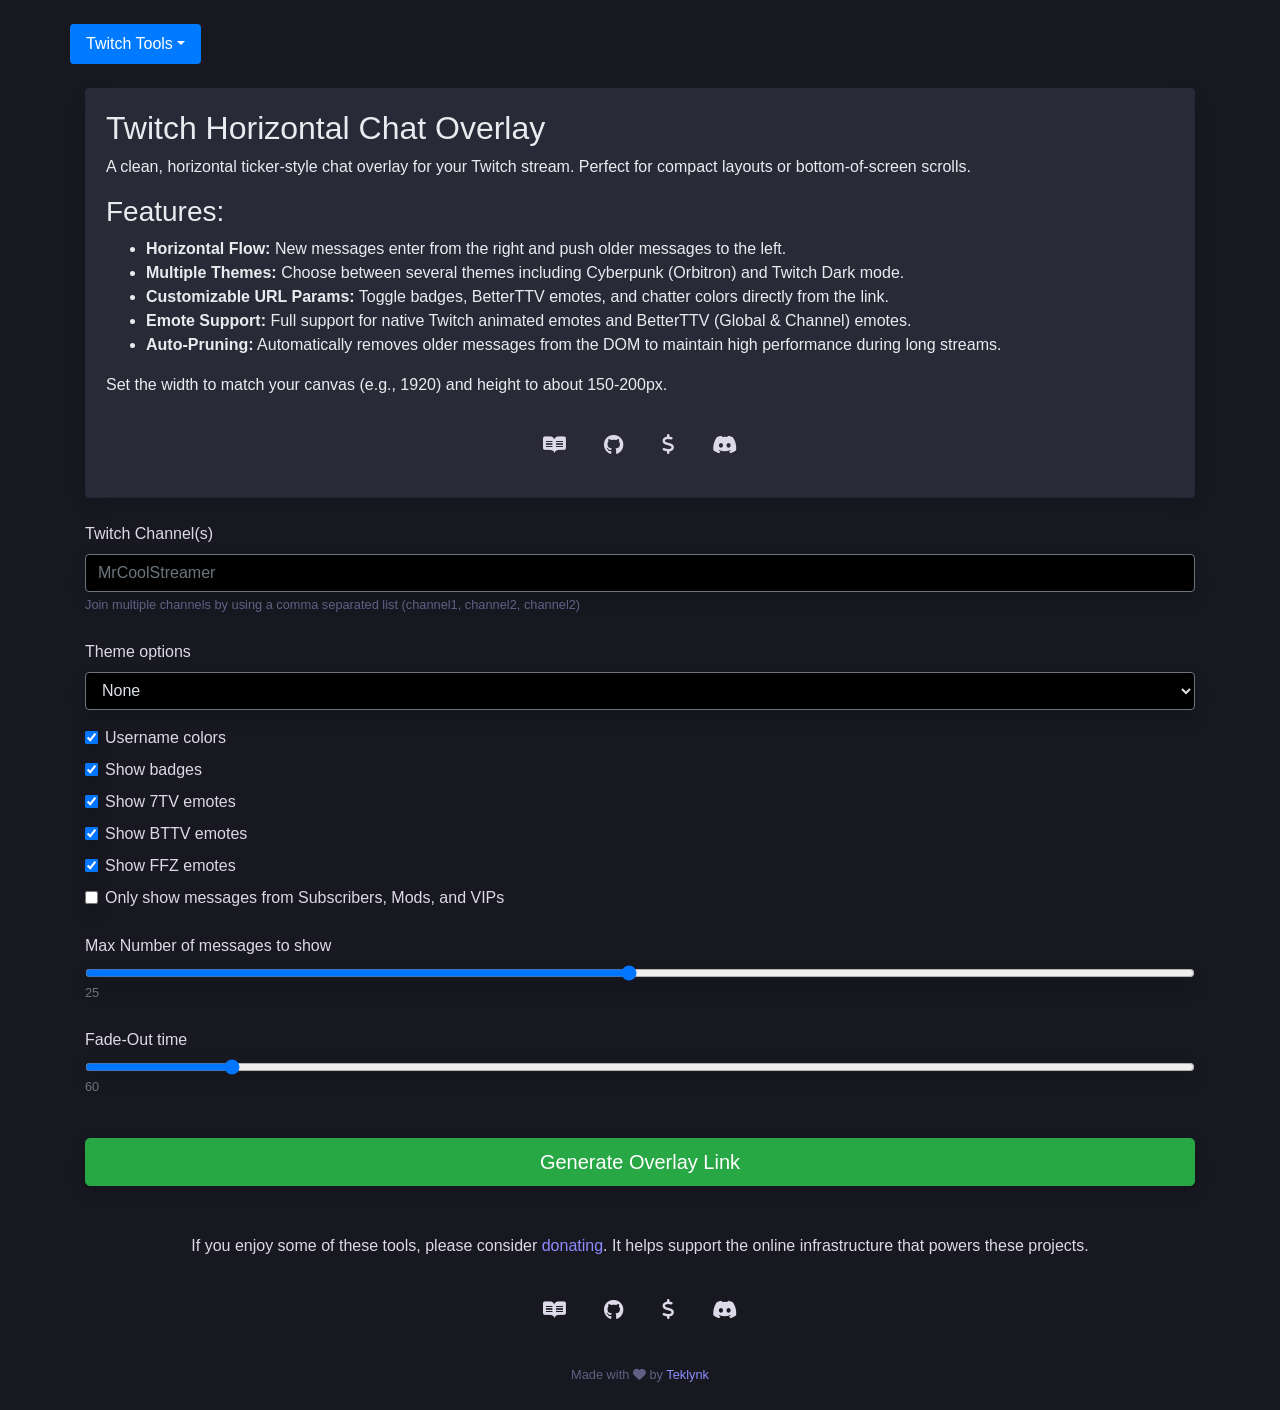
<file: index.html>
<!doctype html>
<html lang="en">

<head>
    <meta charset="utf-8">
    <meta name="viewport" content="width=device-width, initial-scale=1, shrink-to-fit=no">
    <meta name="referrer" content="strict-origin-when-cross-origin">
    <title>Twitch Chat Horizontal Overlay</title>
    <meta name="description"
        content="A clean, ticker-style horizontal chat overlay for Twitch streamers. Designed to be placed at the top or bottom of your stream, it allows chat messages to flow across the screen in a single line, making it ideal for minimalist or high-action layouts where vertical space is limited." />
    <meta name="keywords" content="Twitch, chat, horizontal, overlay" />
    <meta property="og:type" content="website" />
    <meta property="og:title" content="Twitch Chat Horizontal Overlay" />
    <meta property="og:description"
        content="A clean, ticker-style horizontal chat overlay for Twitch streamers. Designed to be placed at the top or bottom of your stream, it allows chat messages to flow across the screen in a single line, making it ideal for minimalist or high-action layouts where vertical space is limited." />
    <meta property="og:url" content="https://twitchchathorizontal.teklynk.com/" />
    <meta property="og:site_name" content="Twitch Chat Horizontal Overlay" />
    <script src="assets/js/jquery-3.6.0.min.js"></script>
    <script src="assets/js/bootstrap.bundle.min.js"></script>
    <link rel="stylesheet" href="assets/css/bootstrap452.min.css">
    <link rel="stylesheet" href="assets/css/dark.min.css">
    <link href="https://cdnjs.cloudflare.com/ajax/libs/font-awesome/6.4.2/css/all.min.css" rel="stylesheet">
    <link rel="apple-touch-icon" sizes="57x57" href="assets/images/apple-icon-57x57.png">
    <link rel="apple-touch-icon" sizes="60x60" href="assets/images/apple-icon-60x60.png">
    <link rel="apple-touch-icon" sizes="72x72" href="assets/images/apple-icon-72x72.png">
    <link rel="apple-touch-icon" sizes="76x76" href="assets/images/apple-icon-76x76.png">
    <link rel="apple-touch-icon" sizes="114x114" href="assets/images/apple-icon-114x114.png">
    <link rel="apple-touch-icon" sizes="120x120" href="assets/images/apple-icon-120x120.png">
    <link rel="apple-touch-icon" sizes="144x144" href="assets/images/apple-icon-144x144.png">
    <link rel="apple-touch-icon" sizes="152x152" href="assets/images/apple-icon-152x152.png">
    <link rel="apple-touch-icon" sizes="180x180" href="assets/images/apple-icon-180x180.png">
    <link rel="icon" type="image/png" sizes="192x192" href="assets/images/android-icon-192x192.png">
    <link rel="icon" type="image/png" sizes="32x32" href="assets/images/favicon-32x32.png">
    <link rel="icon" type="image/png" sizes="96x96" href="assets/images/favicon-96x96.png">
    <link rel="icon" type="image/png" sizes="16x16" href="assets/images/favicon-16x16.png">
</head>
<style>
    body {
        font-family: -apple-system, BlinkMacSystemFont, Segoe UI, Noto Sans, Helvetica, Arial, sans-serif, "Apple Color Emoji", "Segoe UI Emoji";
        background-color: #181821;
        color: #ddd9e8 !important;
    }

    a {
        text-decoration: none !important;
        color: #8c8dff !important;
    }

    a:hover,
    a:focus {
        text-decoration: underline !important;
        color: #a0a1ff !important;
    }

    .nav-pills a {
        text-decoration: none !important;
        color: #fff !important;
    }

    a i {
        color: #ddd9e8;
    }

    a:hover i,
    a:focus i,
    a.active i {
        color: #eef0f3;
    }

    .btn-link {
        color: #ddd9e8 !important;
    }

    .muted {
        color: #606085 !important;
    }

    .card,
    .alert-dark {
        background-color: #292938 !important;
        border-color: #292938 !important;
        color: #ddd9e8 !important;
    }

    .hide {
        display: none;
    }

    .ml-0 {
        margin-left: 0 !important;
    }

    .ml-4 {
        margin-left: 1.5rem !important;
    }

    .pl-0 {
        padding-left: 0 !important;
    }

    .pr-0 {
        padding-right: 0 !important;
    }

    .dark-blue {
        background-color: #1b2836 !important;
        color: #fff !important;
    }

    .light-blue {
        background-color: #354e69 !important;
        color: #fff !important;
    }

    .btn-purple,
    .btn-purple:hover,
    .btn-purple:focus,
    .btn-purple:active {
        background-color: #6441a5;
        border-color: #523c7c;
    }

    a.btn-link:hover,
    a.btn-link:focus,
    a.btn-success:hover,
    a.btn-success:focus {
        text-decoration: none !important;
        color: #fff !important;
    }
</style>

<body onload="onInit()">
    <div class="container">
        <div class="row pt-md-4 mb-4">
            <ul class="nav nav-pills">
                <li class="nav-item dropdown">
                    <a class="nav-link dropdown-toggle active" data-toggle="dropdown" href="#" role="button"
                        aria-haspopup="true" aria-expanded="false">Twitch Tools</a>
                    <div class="dropdown-menu" id="main-nav">
                    </div>
                </li>
            </ul>
        </div>

        <div class="card mb-4">
            <div class="card-body shadow">
                <h2>Twitch Horizontal Chat Overlay</h2>
                <p>A clean, horizontal ticker-style chat overlay for your Twitch stream. Perfect for compact layouts or
                    bottom-of-screen scrolls.</p>
                <h3>Features:</h3>
                <ul>
                    <li><strong>Horizontal Flow:</strong> New messages enter from the right and push older messages to
                        the left.</li>
                    <li><strong>Multiple Themes:</strong> Choose between several themes including Cyberpunk (Orbitron)
                        and Twitch Dark mode.</li>
                    <li><strong>Customizable URL Params:</strong> Toggle badges, BetterTTV emotes, and chatter colors
                        directly from the link.</li>
                    <li><strong>Emote Support:</strong> Full support for native Twitch animated emotes and BetterTTV
                        (Global & Channel) emotes.</li>
                    <li><strong>Auto-Pruning:</strong> Automatically removes older messages from the DOM to maintain
                        high performance during long streams.</li>
                </ul>
                <p>Set the width to match your canvas (e.g., 1920) and height to about 150-200px.</p>

                <div class="text-center p-2 col-12">
                    <a class="btn btn-link btn-lg"
                        href="https://github.com/teklynk/twitch_chat_overlay_horizontal/blob/master/README.md"
                        target="_blank" title="README"><i class="fa-brands fa-readme"></i></a>
                    <a class="btn btn-link btn-lg" href="https://github.com/teklynk/twitch_chat_overlay_horizontal"
                        target="_blank" title="GitHub"><i class="fa-brands fa-github"></i></a>
                    <a class="btn btn-link btn-lg" href="https://teklynktools.com/support" target="_blank"
                        title="Donate/Support"><i class="fa-solid fa-dollar-sign"></i></a>
                    <a class="btn btn-link btn-lg" href="https://teklynktools.com/discord" target="_blank" title="Discord"><i class="fa-brands fa-discord"></i></a>
                </div>
            </div>
        </div>

        <div class="form-label-group mb-4">
            <label for="mainChannel">Twitch Channel(s)</label>
            <input type="text" id="mainChannel" class="form-control shadow" value="" placeholder="MrCoolStreamer"
                size="50">
            <div>
                <small class="muted">Join multiple channels by using a comma separated list (channel1, channel2, channel2)</small>
            </div>
        </div>

        <div class="form-group">
            <label for="themeOption">Theme options</label>
            <select class="form-control shadow" id="themeOption">
                <option value="0" selected>None</option>
                <option value="1">Modern</option>
                <option value="2">Cyber Orbitron</option>
                <option value="3">Pink Comfortaa</option>
                <option value="4">Twitchy</option>
            </select>
        </div>

        <div class="form-check mb-2">
            <input class="form-check-input shadow" type="checkbox" value="" id="useColor" checked>
            <label class="form-check-label" for="useColor">
                Username colors
            </label>
        </div>
        <div class="form-check mb-2">
            <input class="form-check-input shadow" type="checkbox" value="" id="showBadges" checked>
            <label class="form-check-label" for="showBadges">
                Show badges
            </label>
        </div>
        <div class="form-check mb-2">
            <input class="form-check-input shadow" type="checkbox" value="" id="show7tvEmotes" checked>
            <label class="form-check-label" for="show7tvEmotes">
                Show 7TV emotes
            </label>
        </div>
        <div class="form-check mb-2">
            <input class="form-check-input shadow" type="checkbox" value="" id="showBttvEmotes" checked>
            <label class="form-check-label" for="showBttvEmotes">
                Show BTTV emotes
            </label>
        </div>
        <div class="form-check mb-2">
            <input class="form-check-input shadow" type="checkbox" value="" id="showFfzEmotes" checked>
            <label class="form-check-label" for="showFfzEmotes">
                Show FFZ emotes
            </label>
        </div>
        <div class="form-check mb-2">
            <input class="form-check-input shadow" type="checkbox" value="" id="onlySpecialUsers">
            <label class="form-check-label" for="onlySpecialUsers">
                Only show messages from Subscribers, Mods, and VIPs
            </label>
        </div>

        <div class="form-group range-slider mt-4">
            <label for="maxMessages">Max Number of messages to show</label>
            <input type="range" max="50" min="1" step="1" class="form-control range-slider-range shadow"
                id="maxMessages" value="25" style="height: 0;">
            <small class="text-muted range-slider-value"></small>
            <small class="text-muted range-slider-value">Messages</small>
        </div>

        <div class="form-group range-slider mt-4">
            <label for="fadeOutTime">Fade-Out time</label>
            <input type="range" max="500" min="1" step="1" class="form-control range-slider-range shadow"
                id="fadeOutTime" value="60" style="height: 0;">
            <small class="text-muted range-slider-value"></small>
            <small class="text-muted range-slider-value">Seconds</small>
        </div>

        <br>
        <button class="btn btn-lg btn-success btn-block text-white shadow" id="generate_button" type="button">Generate
            Overlay
            Link</button>
        <br>

        <div id="overlaylink" class="hide"></div>

        <p class="text-center m-0 mt-4 d-block">If you enjoy some of these tools, please consider <a
                href="https://teklynktools.com/support" target="_blank">donating</a>. It
            helps support the online infrastructure that powers these projects.</p>
    </div>
    <div class="text-center p-1 mt-4">
        <a class="btn btn-link btn-lg"
            href="https://github.com/teklynk/twitch_chat_overlay_horizontal/blob/main/README.md" target="_blank"
            title="README"><i class="fa-brands fa-readme"></i></a>
        <a class="btn btn-link btn-lg" href="https://github.com/teklynk/twitch_chat_overlay_horizontal" target="_blank"
            title="GitHub"><i class="fa-brands fa-github"></i></a>
        <a class="btn btn-link btn-lg" href="https://teklynktools.com/support" target="_blank"
            title="Donate/Support"><i class="fa-solid fa-dollar-sign"></i></a>
        <a class="btn btn-link btn-lg" href="https://teklynktools.com/discord" target="_blank" title="Discord"><i class="fa-brands fa-discord"></i></a>
    </div>
    <div class="container text-center p-4">
        <small class="muted">Made with <i class="fa fa-heart vertical-middle"></i> by <a href="https://teklynktools.com"
                target="_blank">Teklynk</a></small>
    </div>

    <!-- Donation Modal -->
    <div class="modal fade" id="donationModal" tabindex="-1" role="dialog" aria-hidden="true" data-backdrop="static"
        data-keyboard="false">
        <div class="modal-dialog modal-dialog-centered" role="document">
            <div class="modal-content">
                <div class="modal-header bg-dark">
                    <h5 class="modal-title">Would you like to make a donation?</h5>
                </div>
                <div class="modal-body text-center">
                    <p class="mb-3">If this tool helped you, consider supporting development to keep it free:</p>

                    <div class="row mb-4">
                        <div class="col-md-4">
                            <small class="text-muted"><strong>$3/mo</strong><br>Covers server costs</small>
                        </div>
                        <div class="col-md-4">
                            <small class="text-primary"><strong>$5/mo</strong><br>Funds new features</small>
                        </div>
                        <div class="col-md-4">
                            <small class="text-secondary"><strong>$10 one-time</strong><br>Just a thank you ❤️</small>
                        </div>
                    </div>

                    <a href="https://teklynktools.com/support" target="_blank" rel="noopener noreferrer"
                        class="btn btn-lg btn-success btn-block text-white text-decoration-none shadow">Donate Now</a>
                    <button type="button" class="btn btn-lg btn-link btn-block text-white text-decoration-none"
                        data-dismiss="modal">No thanks</button>
                </div>
            </div>
        </div>
    </div>

    <script>

        function onInit() {

            if (localStorage.getItem("TwitchChatMainChannel")) {
                document.getElementById("mainChannel").value = localStorage.getItem("TwitchChatMainChannel");
            }
            if (localStorage.getItem("TwitchChatThemeOption")) {
                document.getElementById("themeOption").value = localStorage.getItem("TwitchChatThemeOption");
            }

            if (localStorage.getItem("TwitchChatShowBadges")) {
                let isChecked = (localStorage.getItem("TwitchChatShowBadges") === 'true');
                document.getElementById("showBadges").checked = isChecked;
            }
            if (localStorage.getItem("TwitchChatUseColor")) {
                let isChecked = (localStorage.getItem("TwitchChatUseColor") === 'true');
                document.getElementById("useColor").checked = isChecked;
            }
            if (localStorage.getItem("TwitchChatShowBTTVEmotes")) {
                let isChecked = (localStorage.getItem("TwitchChatShowBTTVEmotes") === 'true');
                document.getElementById("showBttvEmotes").checked = isChecked;
            }
            if (localStorage.getItem("TwitchChatShow7TVEmotes")) {
                let isChecked = (localStorage.getItem("TwitchChatShow7TVEmotes") === 'true');
                document.getElementById("show7tvEmotes").checked = isChecked;
            }
            if (localStorage.getItem("TwitchChatShowFfzEmotes")) {
                let isChecked = (localStorage.getItem("TwitchChatShowFfzEmotes") === 'true');
                document.getElementById("showFfzEmotes").checked = isChecked;
            }
            if (localStorage.getItem("TwitchChatOnlySpecialUsers")) {
                let isChecked = (localStorage.getItem("TwitchChatOnlySpecialUsers") === 'true');
                document.getElementById("onlySpecialUsers").checked = isChecked;
            }
            if (localStorage.getItem("TwitchFadeOutTime")) {
                document.getElementById("fadeOutTime").value = localStorage.getItem("TwitchFadeOutTime");
            }
            if (localStorage.getItem("TwitchMaxMessages")) {
                document.getElementById("maxMessages").value = localStorage.getItem("TwitchMaxMessages");
            }

            let rangeSlider = function rangeSlider() {
                let slider = $('.range-slider'),
                    range = $('.range-slider-range'),
                    value = $('.range-slider-value');

                slider.each(function () {

                    value.each(function () {
                        let value = $(this).prev().val();
                        $(this).html(value);
                    });

                    range.on('input', function () {
                        $(this).next(value).html(this.value);
                    });
                });
            };

            rangeSlider();
        }

        document.getElementById("mainChannel").oninput = function () {
            localStorage.setItem("TwitchChatMainChannel", this.value.toLowerCase());
        };

        document.getElementById("themeOption").onchange = function () {
            localStorage.setItem("TwitchChatThemeOption", this.value);
        };

        document.getElementById("useColor").onchange = function () {
            localStorage.setItem("TwitchChatUseColor", this.checked);
        };

        document.getElementById("showBadges").onchange = function () {
            localStorage.setItem("TwitchChatShowBadges", this.checked);
        };

        document.getElementById("showBttvEmotes").onchange = function () {
            localStorage.setItem("TwitchChatShowBTTVEmotes", this.checked);
        };

        document.getElementById("show7tvEmotes").onchange = function () {
            localStorage.setItem("TwitchChatShow7TVEmotes", this.checked);
        };

        document.getElementById("showFfzEmotes").onchange = function () {
            localStorage.setItem("TwitchChatShowFfzEmotes", this.checked);
        };

        document.getElementById("onlySpecialUsers").onchange = function () {
            localStorage.setItem("TwitchChatOnlySpecialUsers", this.checked);
        };

        document.getElementById("fadeOutTime").oninput = function () {
            localStorage.setItem("TwitchFadeOutTime", this.value);
        };

        document.getElementById("maxMessages").oninput = function () {
            localStorage.setItem("TwitchMaxMessages", this.value);
        };

        // Check if any input fields have changed
        $(":text,textarea,select,:checkbox,input[type=range],input[type=password],input[type=number]").on('change', function (e) {
            $("#overlaylink").addClass("hide");
        });

        // Donation Modal Logic
        const DONATION_STORAGE_KEY = 'overlay_tool_donation_shown';
        const DONATION_CAP_DURATION_MS = 7 * 24 * 60 * 60 * 1000; // 7 days

        function shouldShowDonationModal() {
            const lastShown = localStorage.getItem(DONATION_STORAGE_KEY);
            if (!lastShown) return true;
            const elapsed = Date.now() - parseInt(lastShown, 10);
            return elapsed >= DONATION_CAP_DURATION_MS;
        }

        function recordModalShown() {
            localStorage.setItem(DONATION_STORAGE_KEY, Date.now().toString());
        }

        document.getElementById("generate_button").addEventListener("click", function (e) {
            let mainChannel = document.getElementById("mainChannel").value.trim();
            let themeOption = document.getElementById("themeOption").value;
            let useColor = document.getElementById("useColor").checked;
            let showBadges = document.getElementById("showBadges").checked;
            let showBttvEmotes = document.getElementById("showBttvEmotes").checked;
            let show7tvEmotes = document.getElementById("show7tvEmotes").checked;
            let showFfzEmotes = document.getElementById("showFfzEmotes").checked;
            let onlySpecialUsers = document.getElementById("onlySpecialUsers").checked;
            let fadeOutTime = document.getElementById("fadeOutTime").value;
            let maxMessages = document.getElementById("maxMessages").value;

            let validationError = false;

            if (!mainChannel) {
                alert('Twitch main channel is not set');
            }

            function validateForm() {
                const mainChannelInput = document.getElementById('mainChannel');
                const mainChannelValue = mainChannelInput.value;
                return true;
            }

            validateForm();

            if (!validationError) {
                // build overlay url
                let srcURL = window.location.protocol + "//" + window.location.host + window.location.pathname;
                let fullUrl = srcURL + "chat.html?channel=" + mainChannel + "&themeOption=" + themeOption + "&useColor=" + useColor + "&showBadges=" + showBadges + "&showBttvEmotes=" + showBttvEmotes + "&show7tvEmotes=" + show7tvEmotes + "&showFfzEmotes=" + showFfzEmotes + "&onlySpecialUsers=" + onlySpecialUsers + "&fadeOutTime=" + fadeOutTime + "&maxMessages=" + maxMessages;
                fullUrl = fullUrl.replace("index.htmlchat.html", "chat.html");
                document.getElementById("overlaylink").classList.remove("hide");
                document.getElementById("overlaylink").innerHTML = "<p>Add this link as a browser source in OBS.<br>" +
                    "<a style='word-break:break-all;' href='" + fullUrl + "' target='_blank'>" + fullUrl + "</a><br><span class='text-warning'><small>* Never share this url with anyone or show it on stream!</small></span></p>";

                // Show donation modal if conditions are met
                if (shouldShowDonationModal()) {
                    recordModalShown();
                    $('#donationModal').modal('show');
                }
            }

        });

        // Json data - Ajax call
        fetch("https://twitchapi.teklynk.com/getnav.php")
            .then(response => response.json())
            .then(nav_json => {
                $.each(nav_json, function (i, val) {
                    $('<a class="dropdown-item" href="' + val.url + '">' + val.name + '</a>').appendTo('#main-nav');
                });
            })
            .catch(error => console.error('Error loading navigation:', error));
    </script>
</body>

</html>
</file>
<file: assets/css/dark.min.css>
:root{--blue:#007bff;--indigo:#6610f2;--purple:#6f42c1;--pink:#e83e8c;--red:#dc3545;--orange:#fd7e14;--yellow:#ffc107;--green:#28a745;--teal:#20c997;--cyan:#17a2b8;--white:#fff;--gray:#6c757d;--gray-dark:#343a40;--primary:#007bff;--secondary:#6c757d;--success:#28a745;--info:#17a2b8;--warning:#ffc107;--danger:#dc3545;--light:#f8f9fa;--dark:#343a40;--breakpoint-xs:0;--breakpoint-sm:576px;--breakpoint-md:768px;--breakpoint-lg:992px;--breakpoint-xl:1200px;--font-family-sans-serif:-apple-system,BlinkMacSystemFont,"Segoe UI",Roboto,"Helvetica Neue",Arial,"Noto Sans","Liberation Sans",sans-serif,"Apple Color Emoji","Segoe UI Emoji","Segoe UI Symbol","Noto Color Emoji";--font-family-monospace:SFMono-Regular,Menlo,Monaco,Consolas,"Liberation Mono","Courier New",monospace}*,::after,::before{box-sizing:border-box}html{font-family:sans-serif;line-height:1.15;-webkit-text-size-adjust:100%;-webkit-tap-highlight-color:transparent}article,aside,figcaption,figure,footer,header,hgroup,main,nav,section{display:block}body{margin:0;font-family:-apple-system,BlinkMacSystemFont,"Segoe UI",Roboto,"Helvetica Neue",Arial,"Noto Sans","Liberation Sans",sans-serif,"Apple Color Emoji","Segoe UI Emoji","Segoe UI Symbol","Noto Color Emoji";font-size:1rem;font-weight:400;line-height:1.5;color:#d3d3d3;text-align:left;background-color:#191d21}[tabindex="-1"]:focus:not(:focus-visible){outline:0!important}hr{box-sizing:content-box;height:0;overflow:visible}h1,h2,h3,h4,h5,h6{margin-top:0;margin-bottom:.5rem}p{margin-top:0;margin-bottom:1rem}abbr[data-original-title],abbr[title]{text-decoration:underline;-webkit-text-decoration:underline dotted;text-decoration:underline dotted;cursor:help;border-bottom:0;-webkit-text-decoration-skip-ink:none;text-decoration-skip-ink:none}address{margin-bottom:1rem;font-style:normal;line-height:inherit}dl,ol,ul{margin-top:0;margin-bottom:1rem}ol ol,ol ul,ul ol,ul ul{margin-bottom:0}dt{font-weight:700}dd{margin-bottom:.5rem;margin-left:0}blockquote{margin:0 0 1rem}b,strong{font-weight:bolder}small{font-size:80%}sub,sup{position:relative;font-size:75%;line-height:0;vertical-align:baseline}sub{bottom:-.25em}sup{top:-.5em}a{color:#adadad;text-decoration:none;background-color:transparent}a:hover{color:#878787;text-decoration:underline}a:not([href]):not([class]){color:inherit;text-decoration:none}a:not([href]):not([class]):hover{color:inherit;text-decoration:none}code,kbd,pre,samp{font-family:SFMono-Regular,Menlo,Monaco,Consolas,"Liberation Mono","Courier New",monospace;font-size:1em}pre{margin-top:0;margin-bottom:1rem;overflow:auto;-ms-overflow-style:scrollbar}figure{margin:0 0 1rem}img{vertical-align:middle;border-style:none}svg{overflow:hidden;vertical-align:middle}table{border-collapse:collapse}caption{padding-top:.75rem;padding-bottom:.75rem;color:#6c757d;text-align:left;caption-side:bottom}th{text-align:inherit;text-align:-webkit-match-parent}label{display:inline-block;margin-bottom:.5rem}button{border-radius:0}button:focus:not(:focus-visible){outline:0}button,input,optgroup,select,textarea{margin:0;font-family:inherit;font-size:inherit;line-height:inherit}button,input{overflow:visible}button,select{text-transform:none}[role=button]{cursor:pointer}select{word-wrap:normal}[type=button],[type=reset],[type=submit],button{-webkit-appearance:button}[type=button]:not(:disabled),[type=reset]:not(:disabled),[type=submit]:not(:disabled),button:not(:disabled){cursor:pointer}[type=button]::-moz-focus-inner,[type=reset]::-moz-focus-inner,[type=submit]::-moz-focus-inner,button::-moz-focus-inner{padding:0;border-style:none}input[type=checkbox],input[type=radio]{box-sizing:border-box;padding:0}textarea{overflow:auto;resize:vertical}fieldset{min-width:0;padding:0;margin:0;border:0}legend{display:block;width:100%;max-width:100%;padding:0;margin-bottom:.5rem;font-size:1.5rem;line-height:inherit;color:inherit;white-space:normal}progress{vertical-align:baseline}[type=number]::-webkit-inner-spin-button,[type=number]::-webkit-outer-spin-button{height:auto}[type=search]{outline-offset:-2px;-webkit-appearance:none}[type=search]::-webkit-search-decoration{-webkit-appearance:none}::-webkit-file-upload-button{font:inherit;-webkit-appearance:button}output{display:inline-block}summary{display:list-item;cursor:pointer}template{display:none}[hidden]{display:none!important}.h1,.h2,.h3,.h4,.h5,.h6,h1,h2,h3,h4,h5,h6{margin-bottom:.5rem;font-weight:500;line-height:1.2}.h1,h1{font-size:2.5rem}.h2,h2{font-size:2rem}.h3,h3{font-size:1.75rem}.h4,h4{font-size:1.5rem}.h5,h5{font-size:1.25rem}.h6,h6{font-size:1rem}.lead{font-size:1.25rem;font-weight:300}.display-1{font-size:6rem;font-weight:300;line-height:1.2}.display-2{font-size:5.5rem;font-weight:300;line-height:1.2}.display-3{font-size:4.5rem;font-weight:300;line-height:1.2}.display-4{font-size:3.5rem;font-weight:300;line-height:1.2}hr{margin-top:1rem;margin-bottom:1rem;border:0;border-top:1px solid rgba(255,255,255,.1)}.small,small{font-size:80%;font-weight:400}.mark,mark{padding:.2em;background-color:#fcf8e3}.list-unstyled{padding-left:0;list-style:none}.list-inline{padding-left:0;list-style:none}.list-inline-item{display:inline-block}.list-inline-item:not(:last-child){margin-right:.5rem}.initialism{font-size:90%;text-transform:uppercase}.blockquote{margin-bottom:1rem;font-size:1.25rem}.blockquote-footer{display:block;font-size:80%;color:#6c757d}.blockquote-footer::before{content:"\2014\00A0"}.img-fluid{max-width:100%;height:auto}.img-thumbnail{padding:.25rem;background-color:#fff;border:1px solid #dee2e6;border-radius:.25rem;max-width:100%;height:auto}.figure{display:inline-block}.figure-img{margin-bottom:.5rem;line-height:1}.figure-caption{font-size:90%;color:#6c757d}code{font-size:87.5%;color:#e83e8c;word-wrap:break-word}a>code{color:inherit}kbd{padding:.2rem .4rem;font-size:87.5%;color:#fff;background-color:#212529;border-radius:.2rem}kbd kbd{padding:0;font-size:100%;font-weight:700}pre{display:block;font-size:87.5%;color:#212529}pre code{font-size:inherit;color:inherit;word-break:normal}.pre-scrollable{max-height:340px;overflow-y:scroll}.container,.container-fluid,.container-lg,.container-md,.container-sm,.container-xl{width:100%;padding-right:15px;padding-left:15px;margin-right:auto;margin-left:auto}@media (min-width:576px){.container,.container-sm{max-width:540px}}@media (min-width:768px){.container,.container-md,.container-sm{max-width:720px}}@media (min-width:992px){.container,.container-lg,.container-md,.container-sm{max-width:960px}}@media (min-width:1200px){.container,.container-lg,.container-md,.container-sm,.container-xl{max-width:1140px}}.row{display:flex;flex-wrap:wrap;margin-right:-15px;margin-left:-15px}.no-gutters{margin-right:0;margin-left:0}.no-gutters>.col,.no-gutters>[class*=col-]{padding-right:0;padding-left:0}.col,.col-1,.col-10,.col-11,.col-12,.col-2,.col-3,.col-4,.col-5,.col-6,.col-7,.col-8,.col-9,.col-auto,.col-lg,.col-lg-1,.col-lg-10,.col-lg-11,.col-lg-12,.col-lg-2,.col-lg-3,.col-lg-4,.col-lg-5,.col-lg-6,.col-lg-7,.col-lg-8,.col-lg-9,.col-lg-auto,.col-md,.col-md-1,.col-md-10,.col-md-11,.col-md-12,.col-md-2,.col-md-3,.col-md-4,.col-md-5,.col-md-6,.col-md-7,.col-md-8,.col-md-9,.col-md-auto,.col-sm,.col-sm-1,.col-sm-10,.col-sm-11,.col-sm-12,.col-sm-2,.col-sm-3,.col-sm-4,.col-sm-5,.col-sm-6,.col-sm-7,.col-sm-8,.col-sm-9,.col-sm-auto,.col-xl,.col-xl-1,.col-xl-10,.col-xl-11,.col-xl-12,.col-xl-2,.col-xl-3,.col-xl-4,.col-xl-5,.col-xl-6,.col-xl-7,.col-xl-8,.col-xl-9,.col-xl-auto{position:relative;width:100%;padding-right:15px;padding-left:15px}.col{flex-basis:0;flex-grow:1;max-width:100%}.row-cols-1>*{flex:0 0 100%;max-width:100%}.row-cols-2>*{flex:0 0 50%;max-width:50%}.row-cols-3>*{flex:0 0 33.33333%;max-width:33.33333%}.row-cols-4>*{flex:0 0 25%;max-width:25%}.row-cols-5>*{flex:0 0 20%;max-width:20%}.row-cols-6>*{flex:0 0 16.66667%;max-width:16.66667%}.col-auto{flex:0 0 auto;width:auto;max-width:100%}.col-1{flex:0 0 8.33333%;max-width:8.33333%}.col-2{flex:0 0 16.66667%;max-width:16.66667%}.col-3{flex:0 0 25%;max-width:25%}.col-4{flex:0 0 33.33333%;max-width:33.33333%}.col-5{flex:0 0 41.66667%;max-width:41.66667%}.col-6{flex:0 0 50%;max-width:50%}.col-7{flex:0 0 58.33333%;max-width:58.33333%}.col-8{flex:0 0 66.66667%;max-width:66.66667%}.col-9{flex:0 0 75%;max-width:75%}.col-10{flex:0 0 83.33333%;max-width:83.33333%}.col-11{flex:0 0 91.66667%;max-width:91.66667%}.col-12{flex:0 0 100%;max-width:100%}.order-first{order:-1}.order-last{order:13}.order-0{order:0}.order-1{order:1}.order-2{order:2}.order-3{order:3}.order-4{order:4}.order-5{order:5}.order-6{order:6}.order-7{order:7}.order-8{order:8}.order-9{order:9}.order-10{order:10}.order-11{order:11}.order-12{order:12}.offset-1{margin-left:8.33333%}.offset-2{margin-left:16.66667%}.offset-3{margin-left:25%}.offset-4{margin-left:33.33333%}.offset-5{margin-left:41.66667%}.offset-6{margin-left:50%}.offset-7{margin-left:58.33333%}.offset-8{margin-left:66.66667%}.offset-9{margin-left:75%}.offset-10{margin-left:83.33333%}.offset-11{margin-left:91.66667%}@media (min-width:576px){.col-sm{flex-basis:0;flex-grow:1;max-width:100%}.row-cols-sm-1>*{flex:0 0 100%;max-width:100%}.row-cols-sm-2>*{flex:0 0 50%;max-width:50%}.row-cols-sm-3>*{flex:0 0 33.33333%;max-width:33.33333%}.row-cols-sm-4>*{flex:0 0 25%;max-width:25%}.row-cols-sm-5>*{flex:0 0 20%;max-width:20%}.row-cols-sm-6>*{flex:0 0 16.66667%;max-width:16.66667%}.col-sm-auto{flex:0 0 auto;width:auto;max-width:100%}.col-sm-1{flex:0 0 8.33333%;max-width:8.33333%}.col-sm-2{flex:0 0 16.66667%;max-width:16.66667%}.col-sm-3{flex:0 0 25%;max-width:25%}.col-sm-4{flex:0 0 33.33333%;max-width:33.33333%}.col-sm-5{flex:0 0 41.66667%;max-width:41.66667%}.col-sm-6{flex:0 0 50%;max-width:50%}.col-sm-7{flex:0 0 58.33333%;max-width:58.33333%}.col-sm-8{flex:0 0 66.66667%;max-width:66.66667%}.col-sm-9{flex:0 0 75%;max-width:75%}.col-sm-10{flex:0 0 83.33333%;max-width:83.33333%}.col-sm-11{flex:0 0 91.66667%;max-width:91.66667%}.col-sm-12{flex:0 0 100%;max-width:100%}.order-sm-first{order:-1}.order-sm-last{order:13}.order-sm-0{order:0}.order-sm-1{order:1}.order-sm-2{order:2}.order-sm-3{order:3}.order-sm-4{order:4}.order-sm-5{order:5}.order-sm-6{order:6}.order-sm-7{order:7}.order-sm-8{order:8}.order-sm-9{order:9}.order-sm-10{order:10}.order-sm-11{order:11}.order-sm-12{order:12}.offset-sm-0{margin-left:0}.offset-sm-1{margin-left:8.33333%}.offset-sm-2{margin-left:16.66667%}.offset-sm-3{margin-left:25%}.offset-sm-4{margin-left:33.33333%}.offset-sm-5{margin-left:41.66667%}.offset-sm-6{margin-left:50%}.offset-sm-7{margin-left:58.33333%}.offset-sm-8{margin-left:66.66667%}.offset-sm-9{margin-left:75%}.offset-sm-10{margin-left:83.33333%}.offset-sm-11{margin-left:91.66667%}}@media (min-width:768px){.col-md{flex-basis:0;flex-grow:1;max-width:100%}.row-cols-md-1>*{flex:0 0 100%;max-width:100%}.row-cols-md-2>*{flex:0 0 50%;max-width:50%}.row-cols-md-3>*{flex:0 0 33.33333%;max-width:33.33333%}.row-cols-md-4>*{flex:0 0 25%;max-width:25%}.row-cols-md-5>*{flex:0 0 20%;max-width:20%}.row-cols-md-6>*{flex:0 0 16.66667%;max-width:16.66667%}.col-md-auto{flex:0 0 auto;width:auto;max-width:100%}.col-md-1{flex:0 0 8.33333%;max-width:8.33333%}.col-md-2{flex:0 0 16.66667%;max-width:16.66667%}.col-md-3{flex:0 0 25%;max-width:25%}.col-md-4{flex:0 0 33.33333%;max-width:33.33333%}.col-md-5{flex:0 0 41.66667%;max-width:41.66667%}.col-md-6{flex:0 0 50%;max-width:50%}.col-md-7{flex:0 0 58.33333%;max-width:58.33333%}.col-md-8{flex:0 0 66.66667%;max-width:66.66667%}.col-md-9{flex:0 0 75%;max-width:75%}.col-md-10{flex:0 0 83.33333%;max-width:83.33333%}.col-md-11{flex:0 0 91.66667%;max-width:91.66667%}.col-md-12{flex:0 0 100%;max-width:100%}.order-md-first{order:-1}.order-md-last{order:13}.order-md-0{order:0}.order-md-1{order:1}.order-md-2{order:2}.order-md-3{order:3}.order-md-4{order:4}.order-md-5{order:5}.order-md-6{order:6}.order-md-7{order:7}.order-md-8{order:8}.order-md-9{order:9}.order-md-10{order:10}.order-md-11{order:11}.order-md-12{order:12}.offset-md-0{margin-left:0}.offset-md-1{margin-left:8.33333%}.offset-md-2{margin-left:16.66667%}.offset-md-3{margin-left:25%}.offset-md-4{margin-left:33.33333%}.offset-md-5{margin-left:41.66667%}.offset-md-6{margin-left:50%}.offset-md-7{margin-left:58.33333%}.offset-md-8{margin-left:66.66667%}.offset-md-9{margin-left:75%}.offset-md-10{margin-left:83.33333%}.offset-md-11{margin-left:91.66667%}}@media (min-width:992px){.col-lg{flex-basis:0;flex-grow:1;max-width:100%}.row-cols-lg-1>*{flex:0 0 100%;max-width:100%}.row-cols-lg-2>*{flex:0 0 50%;max-width:50%}.row-cols-lg-3>*{flex:0 0 33.33333%;max-width:33.33333%}.row-cols-lg-4>*{flex:0 0 25%;max-width:25%}.row-cols-lg-5>*{flex:0 0 20%;max-width:20%}.row-cols-lg-6>*{flex:0 0 16.66667%;max-width:16.66667%}.col-lg-auto{flex:0 0 auto;width:auto;max-width:100%}.col-lg-1{flex:0 0 8.33333%;max-width:8.33333%}.col-lg-2{flex:0 0 16.66667%;max-width:16.66667%}.col-lg-3{flex:0 0 25%;max-width:25%}.col-lg-4{flex:0 0 33.33333%;max-width:33.33333%}.col-lg-5{flex:0 0 41.66667%;max-width:41.66667%}.col-lg-6{flex:0 0 50%;max-width:50%}.col-lg-7{flex:0 0 58.33333%;max-width:58.33333%}.col-lg-8{flex:0 0 66.66667%;max-width:66.66667%}.col-lg-9{flex:0 0 75%;max-width:75%}.col-lg-10{flex:0 0 83.33333%;max-width:83.33333%}.col-lg-11{flex:0 0 91.66667%;max-width:91.66667%}.col-lg-12{flex:0 0 100%;max-width:100%}.order-lg-first{order:-1}.order-lg-last{order:13}.order-lg-0{order:0}.order-lg-1{order:1}.order-lg-2{order:2}.order-lg-3{order:3}.order-lg-4{order:4}.order-lg-5{order:5}.order-lg-6{order:6}.order-lg-7{order:7}.order-lg-8{order:8}.order-lg-9{order:9}.order-lg-10{order:10}.order-lg-11{order:11}.order-lg-12{order:12}.offset-lg-0{margin-left:0}.offset-lg-1{margin-left:8.33333%}.offset-lg-2{margin-left:16.66667%}.offset-lg-3{margin-left:25%}.offset-lg-4{margin-left:33.33333%}.offset-lg-5{margin-left:41.66667%}.offset-lg-6{margin-left:50%}.offset-lg-7{margin-left:58.33333%}.offset-lg-8{margin-left:66.66667%}.offset-lg-9{margin-left:75%}.offset-lg-10{margin-left:83.33333%}.offset-lg-11{margin-left:91.66667%}}@media (min-width:1200px){.col-xl{flex-basis:0;flex-grow:1;max-width:100%}.row-cols-xl-1>*{flex:0 0 100%;max-width:100%}.row-cols-xl-2>*{flex:0 0 50%;max-width:50%}.row-cols-xl-3>*{flex:0 0 33.33333%;max-width:33.33333%}.row-cols-xl-4>*{flex:0 0 25%;max-width:25%}.row-cols-xl-5>*{flex:0 0 20%;max-width:20%}.row-cols-xl-6>*{flex:0 0 16.66667%;max-width:16.66667%}.col-xl-auto{flex:0 0 auto;width:auto;max-width:100%}.col-xl-1{flex:0 0 8.33333%;max-width:8.33333%}.col-xl-2{flex:0 0 16.66667%;max-width:16.66667%}.col-xl-3{flex:0 0 25%;max-width:25%}.col-xl-4{flex:0 0 33.33333%;max-width:33.33333%}.col-xl-5{flex:0 0 41.66667%;max-width:41.66667%}.col-xl-6{flex:0 0 50%;max-width:50%}.col-xl-7{flex:0 0 58.33333%;max-width:58.33333%}.col-xl-8{flex:0 0 66.66667%;max-width:66.66667%}.col-xl-9{flex:0 0 75%;max-width:75%}.col-xl-10{flex:0 0 83.33333%;max-width:83.33333%}.col-xl-11{flex:0 0 91.66667%;max-width:91.66667%}.col-xl-12{flex:0 0 100%;max-width:100%}.order-xl-first{order:-1}.order-xl-last{order:13}.order-xl-0{order:0}.order-xl-1{order:1}.order-xl-2{order:2}.order-xl-3{order:3}.order-xl-4{order:4}.order-xl-5{order:5}.order-xl-6{order:6}.order-xl-7{order:7}.order-xl-8{order:8}.order-xl-9{order:9}.order-xl-10{order:10}.order-xl-11{order:11}.order-xl-12{order:12}.offset-xl-0{margin-left:0}.offset-xl-1{margin-left:8.33333%}.offset-xl-2{margin-left:16.66667%}.offset-xl-3{margin-left:25%}.offset-xl-4{margin-left:33.33333%}.offset-xl-5{margin-left:41.66667%}.offset-xl-6{margin-left:50%}.offset-xl-7{margin-left:58.33333%}.offset-xl-8{margin-left:66.66667%}.offset-xl-9{margin-left:75%}.offset-xl-10{margin-left:83.33333%}.offset-xl-11{margin-left:91.66667%}}.table{width:100%;margin-bottom:1rem;color:#d3d3d3}.table td,.table th{padding:.75rem;vertical-align:top;border-top:1px solid #343a40}.table thead th{vertical-align:bottom;border-bottom:2px solid #343a40}.table tbody+tbody{border-top:2px solid #343a40}.table-sm td,.table-sm th{padding:.3rem}.table-bordered{border:1px solid #343a40}.table-bordered td,.table-bordered th{border:1px solid #343a40}.table-bordered thead td,.table-bordered thead th{border-bottom-width:2px}.table-borderless tbody+tbody,.table-borderless td,.table-borderless th,.table-borderless thead th{border:0}.table-striped tbody tr:nth-of-type(odd){background-color:rgba(0,0,0,.05)}.table-hover tbody tr:hover{color:#d3d3d3;background-color:rgba(0,0,0,.075)}.table-primary,.table-primary>td,.table-primary>th{background-color:#b8daff}.table-primary tbody+tbody,.table-primary td,.table-primary th,.table-primary thead th{border-color:#7abaff}.table-hover .table-primary:hover{background-color:#9fcdff}.table-hover .table-primary:hover>td,.table-hover .table-primary:hover>th{background-color:#9fcdff}.table-secondary,.table-secondary>td,.table-secondary>th{background-color:#d6d8db}.table-secondary tbody+tbody,.table-secondary td,.table-secondary th,.table-secondary thead th{border-color:#b3b7bb}.table-hover .table-secondary:hover{background-color:#c8cbcf}.table-hover .table-secondary:hover>td,.table-hover .table-secondary:hover>th{background-color:#c8cbcf}.table-success,.table-success>td,.table-success>th{background-color:#c3e6cb}.table-success tbody+tbody,.table-success td,.table-success th,.table-success thead th{border-color:#8fd19e}.table-hover .table-success:hover{background-color:#b1dfbb}.table-hover .table-success:hover>td,.table-hover .table-success:hover>th{background-color:#b1dfbb}.table-info,.table-info>td,.table-info>th{background-color:#bee5eb}.table-info tbody+tbody,.table-info td,.table-info th,.table-info thead th{border-color:#86cfda}.table-hover .table-info:hover{background-color:#abdde5}.table-hover .table-info:hover>td,.table-hover .table-info:hover>th{background-color:#abdde5}.table-warning,.table-warning>td,.table-warning>th{background-color:#ffeeba}.table-warning tbody+tbody,.table-warning td,.table-warning th,.table-warning thead th{border-color:#ffdf7e}.table-hover .table-warning:hover{background-color:#ffe8a1}.table-hover .table-warning:hover>td,.table-hover .table-warning:hover>th{background-color:#ffe8a1}.table-danger,.table-danger>td,.table-danger>th{background-color:#f5c6cb}.table-danger tbody+tbody,.table-danger td,.table-danger th,.table-danger thead th{border-color:#ed969e}.table-hover .table-danger:hover{background-color:#f1b0b7}.table-hover .table-danger:hover>td,.table-hover .table-danger:hover>th{background-color:#f1b0b7}.table-light,.table-light>td,.table-light>th{background-color:#fdfdfe}.table-light tbody+tbody,.table-light td,.table-light th,.table-light thead th{border-color:#fbfcfc}.table-hover .table-light:hover{background-color:#ececf6}.table-hover .table-light:hover>td,.table-hover .table-light:hover>th{background-color:#ececf6}.table-dark,.table-dark>td,.table-dark>th{background-color:#c6c8ca}.table-dark tbody+tbody,.table-dark td,.table-dark th,.table-dark thead th{border-color:#95999c}.table-hover .table-dark:hover{background-color:#b9bbbe}.table-hover .table-dark:hover>td,.table-hover .table-dark:hover>th{background-color:#b9bbbe}.table-active,.table-active>td,.table-active>th{background-color:rgba(0,0,0,.075)}.table-hover .table-active:hover{background-color:rgba(0,0,0,.075)}.table-hover .table-active:hover>td,.table-hover .table-active:hover>th{background-color:rgba(0,0,0,.075)}.table .thead-dark th{color:#dee2e6;background-color:#343a40;border-color:#454d55}.table .thead-light th{color:#495057;background-color:#e9ecef;border-color:#343a40}.table-dark{color:#dee2e6;background-color:#343a40}.table-dark td,.table-dark th,.table-dark thead th{border-color:#454d55}.table-dark.table-bordered{border:0}.table-dark.table-striped tbody tr:nth-of-type(odd){background-color:rgba(255,255,255,.05)}.table-dark.table-hover tbody tr:hover{color:#fff;background-color:rgba(255,255,255,.075)}@media (max-width:575.98px){.table-responsive-sm{display:block;width:100%;overflow-x:auto;-webkit-overflow-scrolling:touch}.table-responsive-sm>.table-bordered{border:0}}@media (max-width:767.98px){.table-responsive-md{display:block;width:100%;overflow-x:auto;-webkit-overflow-scrolling:touch}.table-responsive-md>.table-bordered{border:0}}@media (max-width:991.98px){.table-responsive-lg{display:block;width:100%;overflow-x:auto;-webkit-overflow-scrolling:touch}.table-responsive-lg>.table-bordered{border:0}}@media (max-width:1199.98px){.table-responsive-xl{display:block;width:100%;overflow-x:auto;-webkit-overflow-scrolling:touch}.table-responsive-xl>.table-bordered{border:0}}.table-responsive{display:block;width:100%;overflow-x:auto;-webkit-overflow-scrolling:touch}.table-responsive>.table-bordered{border:0}.table-primary,.table-primary>td,.table-primary>th{color:#212529}.table-hover .table-primary:hover{color:#212529}.table-hover .table-primary:hover>td,.table-hover .table-primary:hover>th{color:#212529}.table-secondary,.table-secondary>td,.table-secondary>th{color:#212529}.table-hover .table-secondary:hover{color:#212529}.table-hover .table-secondary:hover>td,.table-hover .table-secondary:hover>th{color:#212529}.table-success,.table-success>td,.table-success>th{color:#212529}.table-hover .table-success:hover{color:#212529}.table-hover .table-success:hover>td,.table-hover .table-success:hover>th{color:#212529}.table-info,.table-info>td,.table-info>th{color:#212529}.table-hover .table-info:hover{color:#212529}.table-hover .table-info:hover>td,.table-hover .table-info:hover>th{color:#212529}.table-warning,.table-warning>td,.table-warning>th{color:#212529}.table-hover .table-warning:hover{color:#212529}.table-hover .table-warning:hover>td,.table-hover .table-warning:hover>th{color:#212529}.table-danger,.table-danger>td,.table-danger>th{color:#212529}.table-hover .table-danger:hover{color:#212529}.table-hover .table-danger:hover>td,.table-hover .table-danger:hover>th{color:#212529}.table-light,.table-light>td,.table-light>th{color:#212529}.table-hover .table-light:hover{color:#212529}.table-hover .table-light:hover>td,.table-hover .table-light:hover>th{color:#212529}.table-dark,.table-dark>td,.table-dark>th{color:#212529}.table-hover .table-dark:hover{color:#212529}.table-hover .table-dark:hover>td,.table-hover .table-dark:hover>th{color:#212529}.table-active,.table-active>td,.table-active>th{color:#ced4da}.table-hover .table-active:hover{color:#ced4da}.table-hover .table-active:hover>td,.table-hover .table-active:hover>th{color:#ced4da}.table-dark{color:#dee2e6}.form-control{display:block;width:100%;height:calc(1.5em + .75rem + 2px);padding:.375rem .75rem;font-size:1rem;font-weight:400;line-height:1.5;color:#dee2e6;background-color:#000;background-clip:padding-box;border:1px solid #6c757d;border-radius:.25rem;transition:border-color .15s ease-in-out,box-shadow .15s ease-in-out}@media (prefers-reduced-motion:reduce){.form-control{transition:none}}.form-control::-ms-expand{background-color:transparent;border:0}.form-control:-moz-focusring{color:transparent;text-shadow:0 0 0 #dee2e6}.form-control:focus{color:#dee2e6;background-color:#191d21;border-color:#b3d7ff;outline:0;box-shadow:0 0 0 .2rem rgba(0,123,255,.25)}.form-control::-webkit-input-placeholder{color:#6c757d;opacity:1}.form-control::-moz-placeholder{color:#6c757d;opacity:1}.form-control::-ms-input-placeholder{color:#6c757d;opacity:1}.form-control::placeholder{color:#6c757d;opacity:1}.form-control:disabled,.form-control[readonly]{background-color:#343a40;opacity:1}input[type=date].form-control,input[type=datetime-local].form-control,input[type=month].form-control,input[type=time].form-control{-webkit-appearance:none;-moz-appearance:none;appearance:none}select.form-control:focus::-ms-value{color:#dee2e6;background-color:#000}.form-control-file,.form-control-range{display:block;width:100%}.col-form-label{padding-top:calc(.375rem + 1px);padding-bottom:calc(.375rem + 1px);margin-bottom:0;font-size:inherit;line-height:1.5}.col-form-label-lg{padding-top:calc(.5rem + 1px);padding-bottom:calc(.5rem + 1px);font-size:1.25rem;line-height:1.5}.col-form-label-sm{padding-top:calc(.25rem + 1px);padding-bottom:calc(.25rem + 1px);font-size:.875rem;line-height:1.5}.form-control-plaintext{display:block;width:100%;padding:.375rem 0;margin-bottom:0;font-size:1rem;line-height:1.5;color:#212529;background-color:transparent;border:solid transparent;border-width:1px 0}.form-control-plaintext.form-control-lg,.form-control-plaintext.form-control-sm{padding-right:0;padding-left:0}.form-control-sm{height:calc(1.5em + .5rem + 2px);padding:.25rem .5rem;font-size:.875rem;line-height:1.5;border-radius:.2rem}.form-control-lg{height:calc(1.5em + 1rem + 2px);padding:.5rem 1rem;font-size:1.25rem;line-height:1.5;border-radius:.3rem}select.form-control[multiple],select.form-control[size]{height:auto}textarea.form-control{height:auto}.form-group{margin-bottom:1rem}.form-text{display:block;margin-top:.25rem}.form-row{display:flex;flex-wrap:wrap;margin-right:-5px;margin-left:-5px}.form-row>.col,.form-row>[class*=col-]{padding-right:5px;padding-left:5px}.form-check{position:relative;display:block;padding-left:1.25rem}.form-check-input{position:absolute;margin-top:.3rem;margin-left:-1.25rem}.form-check-input:disabled~.form-check-label,.form-check-input[disabled]~.form-check-label{color:#6c757d}.form-check-label{margin-bottom:0}.form-check-inline{display:inline-flex;align-items:center;padding-left:0;margin-right:.75rem}.form-check-inline .form-check-input{position:static;margin-top:0;margin-right:.3125rem;margin-left:0}.valid-feedback{display:none;width:100%;margin-top:.25rem;font-size:80%;color:#28a745}.valid-tooltip{position:absolute;top:100%;left:0;z-index:5;display:none;max-width:100%;padding:.25rem .5rem;margin-top:.1rem;font-size:.875rem;line-height:1.5;color:#ced4da;background-color:rgba(40,167,69,.9);border-radius:.25rem}.form-row>.col>.valid-tooltip,.form-row>[class*=col-]>.valid-tooltip{left:5px}.is-valid~.valid-feedback,.is-valid~.valid-tooltip,.was-validated :valid~.valid-feedback,.was-validated :valid~.valid-tooltip{display:block}.form-control.is-valid,.was-validated .form-control:valid{border-color:#28a745;padding-right:calc(1.5em + .75rem);background-image:url("data:image/svg+xml,%3csvg xmlns='http://www.w3.org/2000/svg' width='8' height='8' viewBox='0 0 8 8'%3e%3cpath fill='%2328a745' d='M2.3 6.73L.6 4.53c-.4-1.04.46-1.4 1.1-.8l1.1 1.4 3.4-3.8c.6-.63 1.6-.27 1.2.7l-4 4.6c-.43.5-.8.4-1.1.1z'/%3e%3c/svg%3e");background-repeat:no-repeat;background-position:right calc(.375em + .1875rem) center;background-size:calc(.75em + .375rem) calc(.75em + .375rem)}.form-control.is-valid:focus,.was-validated .form-control:valid:focus{border-color:#28a745;box-shadow:0 0 0 .2rem rgba(40,167,69,.25)}.was-validated textarea.form-control:valid,textarea.form-control.is-valid{padding-right:calc(1.5em + .75rem);background-position:top calc(.375em + .1875rem) right calc(.375em + .1875rem)}.custom-select.is-valid,.was-validated .custom-select:valid{border-color:#28a745;padding-right:calc(.75em + 2.3125rem);background:url("data:image/svg+xml,%3csvg xmlns='http://www.w3.org/2000/svg' width='4' height='5' viewBox='0 0 4 5'%3e%3cpath fill='%23343a40' d='M2 0L0 2h4zm0 5L0 3h4z'/%3e%3c/svg%3e") right .75rem center/8px 10px no-repeat,#000 url("data:image/svg+xml,%3csvg xmlns='http://www.w3.org/2000/svg' width='8' height='8' viewBox='0 0 8 8'%3e%3cpath fill='%2328a745' d='M2.3 6.73L.6 4.53c-.4-1.04.46-1.4 1.1-.8l1.1 1.4 3.4-3.8c.6-.63 1.6-.27 1.2.7l-4 4.6c-.43.5-.8.4-1.1.1z'/%3e%3c/svg%3e") center right 1.75rem/calc(.75em + .375rem) calc(.75em + .375rem) no-repeat}.custom-select.is-valid:focus,.was-validated .custom-select:valid:focus{border-color:#28a745;box-shadow:0 0 0 .2rem rgba(40,167,69,.25)}.form-check-input.is-valid~.form-check-label,.was-validated .form-check-input:valid~.form-check-label{color:#28a745}.form-check-input.is-valid~.valid-feedback,.form-check-input.is-valid~.valid-tooltip,.was-validated .form-check-input:valid~.valid-feedback,.was-validated .form-check-input:valid~.valid-tooltip{display:block}.custom-control-input.is-valid~.custom-control-label,.was-validated .custom-control-input:valid~.custom-control-label{color:#28a745}.custom-control-input.is-valid~.custom-control-label::before,.was-validated .custom-control-input:valid~.custom-control-label::before{border-color:#28a745}.custom-control-input.is-valid:checked~.custom-control-label::before,.was-validated .custom-control-input:valid:checked~.custom-control-label::before{border-color:#34ce57;background-color:#34ce57}.custom-control-input.is-valid:focus~.custom-control-label::before,.was-validated .custom-control-input:valid:focus~.custom-control-label::before{box-shadow:0 0 0 .2rem rgba(40,167,69,.25)}.custom-control-input.is-valid:focus:not(:checked)~.custom-control-label::before,.was-validated .custom-control-input:valid:focus:not(:checked)~.custom-control-label::before{border-color:#28a745}.custom-file-input.is-valid~.custom-file-label,.was-validated .custom-file-input:valid~.custom-file-label{border-color:#28a745}.custom-file-input.is-valid:focus~.custom-file-label,.was-validated .custom-file-input:valid:focus~.custom-file-label{border-color:#28a745;box-shadow:0 0 0 .2rem rgba(40,167,69,.25)}.invalid-feedback{display:none;width:100%;margin-top:.25rem;font-size:80%;color:#dc3545}.invalid-tooltip{position:absolute;top:100%;left:0;z-index:5;display:none;max-width:100%;padding:.25rem .5rem;margin-top:.1rem;font-size:.875rem;line-height:1.5;color:#ced4da;background-color:rgba(220,53,69,.9);border-radius:.25rem}.form-row>.col>.invalid-tooltip,.form-row>[class*=col-]>.invalid-tooltip{left:5px}.is-invalid~.invalid-feedback,.is-invalid~.invalid-tooltip,.was-validated :invalid~.invalid-feedback,.was-validated :invalid~.invalid-tooltip{display:block}.form-control.is-invalid,.was-validated .form-control:invalid{border-color:#dc3545;padding-right:calc(1.5em + .75rem);background-image:url("data:image/svg+xml,%3csvg xmlns='http://www.w3.org/2000/svg' width='12' height='12' fill='none' stroke='%23dc3545' viewBox='0 0 12 12'%3e%3ccircle cx='6' cy='6' r='4.5'/%3e%3cpath stroke-linejoin='round' d='M5.8 3.6h.4L6 6.5z'/%3e%3ccircle cx='6' cy='8.2' r='.6' fill='%23dc3545' stroke='none'/%3e%3c/svg%3e");background-repeat:no-repeat;background-position:right calc(.375em + .1875rem) center;background-size:calc(.75em + .375rem) calc(.75em + .375rem)}.form-control.is-invalid:focus,.was-validated .form-control:invalid:focus{border-color:#dc3545;box-shadow:0 0 0 .2rem rgba(220,53,69,.25)}.was-validated textarea.form-control:invalid,textarea.form-control.is-invalid{padding-right:calc(1.5em + .75rem);background-position:top calc(.375em + .1875rem) right calc(.375em + .1875rem)}.custom-select.is-invalid,.was-validated .custom-select:invalid{border-color:#dc3545;padding-right:calc(.75em + 2.3125rem);background:url("data:image/svg+xml,%3csvg xmlns='http://www.w3.org/2000/svg' width='4' height='5' viewBox='0 0 4 5'%3e%3cpath fill='%23343a40' d='M2 0L0 2h4zm0 5L0 3h4z'/%3e%3c/svg%3e") right .75rem center/8px 10px no-repeat,#000 url("data:image/svg+xml,%3csvg xmlns='http://www.w3.org/2000/svg' width='12' height='12' fill='none' stroke='%23dc3545' viewBox='0 0 12 12'%3e%3ccircle cx='6' cy='6' r='4.5'/%3e%3cpath stroke-linejoin='round' d='M5.8 3.6h.4L6 6.5z'/%3e%3ccircle cx='6' cy='8.2' r='.6' fill='%23dc3545' stroke='none'/%3e%3c/svg%3e") center right 1.75rem/calc(.75em + .375rem) calc(.75em + .375rem) no-repeat}.custom-select.is-invalid:focus,.was-validated .custom-select:invalid:focus{border-color:#dc3545;box-shadow:0 0 0 .2rem rgba(220,53,69,.25)}.form-check-input.is-invalid~.form-check-label,.was-validated .form-check-input:invalid~.form-check-label{color:#dc3545}.form-check-input.is-invalid~.invalid-feedback,.form-check-input.is-invalid~.invalid-tooltip,.was-validated .form-check-input:invalid~.invalid-feedback,.was-validated .form-check-input:invalid~.invalid-tooltip{display:block}.custom-control-input.is-invalid~.custom-control-label,.was-validated .custom-control-input:invalid~.custom-control-label{color:#dc3545}.custom-control-input.is-invalid~.custom-control-label::before,.was-validated .custom-control-input:invalid~.custom-control-label::before{border-color:#dc3545}.custom-control-input.is-invalid:checked~.custom-control-label::before,.was-validated .custom-control-input:invalid:checked~.custom-control-label::before{border-color:#e4606d;background-color:#e4606d}.custom-control-input.is-invalid:focus~.custom-control-label::before,.was-validated .custom-control-input:invalid:focus~.custom-control-label::before{box-shadow:0 0 0 .2rem rgba(220,53,69,.25)}.custom-control-input.is-invalid:focus:not(:checked)~.custom-control-label::before,.was-validated .custom-control-input:invalid:focus:not(:checked)~.custom-control-label::before{border-color:#dc3545}.custom-file-input.is-invalid~.custom-file-label,.was-validated .custom-file-input:invalid~.custom-file-label{border-color:#dc3545}.custom-file-input.is-invalid:focus~.custom-file-label,.was-validated .custom-file-input:invalid:focus~.custom-file-label{border-color:#dc3545;box-shadow:0 0 0 .2rem rgba(220,53,69,.25)}.form-inline{display:flex;flex-flow:row wrap;align-items:center}.form-inline .form-check{width:100%}@media (min-width:576px){.form-inline label{display:flex;align-items:center;justify-content:center;margin-bottom:0}.form-inline .form-group{display:flex;flex:0 0 auto;flex-flow:row wrap;align-items:center;margin-bottom:0}.form-inline .form-control{display:inline-block;width:auto;vertical-align:middle}.form-inline .form-control-plaintext{display:inline-block}.form-inline .custom-select,.form-inline .input-group{width:auto}.form-inline .form-check{display:flex;align-items:center;justify-content:center;width:auto;padding-left:0}.form-inline .form-check-input{position:relative;flex-shrink:0;margin-top:0;margin-right:.25rem;margin-left:0}.form-inline .custom-control{align-items:center;justify-content:center}.form-inline .custom-control-label{margin-bottom:0}}.btn{display:inline-block;font-weight:400;color:#d3d3d3;text-align:center;vertical-align:middle;-webkit-user-select:none;-moz-user-select:none;-ms-user-select:none;user-select:none;background-color:transparent;border:1px solid transparent;padding:.375rem .75rem;font-size:1rem;line-height:1.5;border-radius:.25rem;transition:color .15s ease-in-out,background-color .15s ease-in-out,border-color .15s ease-in-out,box-shadow .15s ease-in-out}@media (prefers-reduced-motion:reduce){.btn{transition:none}}.btn:hover{color:#d3d3d3;text-decoration:none}.btn.focus,.btn:focus{outline:0;box-shadow:0 0 0 .2rem rgba(0,123,255,.25)}.btn.disabled,.btn:disabled{opacity:.65}.btn:not(:disabled):not(.disabled){cursor:pointer}a.btn.disabled,fieldset:disabled a.btn{pointer-events:none}.btn-primary{color:#ced4da;background-color:#007bff;border-color:#007bff}.btn-primary:hover{color:#ced4da;background-color:#0069d9;border-color:#0062cc}.btn-primary.focus,.btn-primary:focus{color:#ced4da;background-color:#0069d9;border-color:#0062cc;box-shadow:0 0 0 .2rem rgba(31,136,249,.5)}.btn-primary.disabled,.btn-primary:disabled{color:#ced4da;background-color:#007bff;border-color:#007bff}.btn-primary:not(:disabled):not(.disabled).active,.btn-primary:not(:disabled):not(.disabled):active,.show>.btn-primary.dropdown-toggle{color:#ced4da;background-color:#0062cc;border-color:#005cbf}.btn-primary:not(:disabled):not(.disabled).active:focus,.btn-primary:not(:disabled):not(.disabled):active:focus,.show>.btn-primary.dropdown-toggle:focus{box-shadow:0 0 0 .2rem rgba(31,136,249,.5)}.btn-secondary{color:#ced4da;background-color:#6c757d;border-color:#6c757d}.btn-secondary:hover{color:#ced4da;background-color:#5a6268;border-color:#545b62}.btn-secondary.focus,.btn-secondary:focus{color:#ced4da;background-color:#5a6268;border-color:#545b62;box-shadow:0 0 0 .2rem rgba(123,131,139,.5)}.btn-secondary.disabled,.btn-secondary:disabled{color:#ced4da;background-color:#6c757d;border-color:#6c757d}.btn-secondary:not(:disabled):not(.disabled).active,.btn-secondary:not(:disabled):not(.disabled):active,.show>.btn-secondary.dropdown-toggle{color:#ced4da;background-color:#545b62;border-color:#4e555b}.btn-secondary:not(:disabled):not(.disabled).active:focus,.btn-secondary:not(:disabled):not(.disabled):active:focus,.show>.btn-secondary.dropdown-toggle:focus{box-shadow:0 0 0 .2rem rgba(123,131,139,.5)}.btn-success{color:#ced4da;background-color:#28a745;border-color:#28a745}.btn-success:hover{color:#ced4da;background-color:#218838;border-color:#1e7e34}.btn-success.focus,.btn-success:focus{color:#ced4da;background-color:#218838;border-color:#1e7e34;box-shadow:0 0 0 .2rem rgba(65,174,91,.5)}.btn-success.disabled,.btn-success:disabled{color:#ced4da;background-color:#28a745;border-color:#28a745}.btn-success:not(:disabled):not(.disabled).active,.btn-success:not(:disabled):not(.disabled):active,.show>.btn-success.dropdown-toggle{color:#ced4da;background-color:#1e7e34;border-color:#1c7430}.btn-success:not(:disabled):not(.disabled).active:focus,.btn-success:not(:disabled):not(.disabled):active:focus,.show>.btn-success.dropdown-toggle:focus{box-shadow:0 0 0 .2rem rgba(65,174,91,.5)}.btn-info{color:#ced4da;background-color:#17a2b8;border-color:#17a2b8}.btn-info:hover{color:#ced4da;background-color:#138496;border-color:#117a8b}.btn-info.focus,.btn-info:focus{color:#ced4da;background-color:#138496;border-color:#117a8b;box-shadow:0 0 0 .2rem rgba(50,170,189,.5)}.btn-info.disabled,.btn-info:disabled{color:#ced4da;background-color:#17a2b8;border-color:#17a2b8}.btn-info:not(:disabled):not(.disabled).active,.btn-info:not(:disabled):not(.disabled):active,.show>.btn-info.dropdown-toggle{color:#ced4da;background-color:#117a8b;border-color:#10707f}.btn-info:not(:disabled):not(.disabled).active:focus,.btn-info:not(:disabled):not(.disabled):active:focus,.show>.btn-info.dropdown-toggle:focus{box-shadow:0 0 0 .2rem rgba(50,170,189,.5)}.btn-warning{color:#212529;background-color:#ffc107;border-color:#ffc107}.btn-warning:hover{color:#212529;background-color:#e0a800;border-color:#d39e00}.btn-warning.focus,.btn-warning:focus{color:#212529;background-color:#e0a800;border-color:#d39e00;box-shadow:0 0 0 .2rem rgba(222,170,12,.5)}.btn-warning.disabled,.btn-warning:disabled{color:#212529;background-color:#ffc107;border-color:#ffc107}.btn-warning:not(:disabled):not(.disabled).active,.btn-warning:not(:disabled):not(.disabled):active,.show>.btn-warning.dropdown-toggle{color:#212529;background-color:#d39e00;border-color:#c69500}.btn-warning:not(:disabled):not(.disabled).active:focus,.btn-warning:not(:disabled):not(.disabled):active:focus,.show>.btn-warning.dropdown-toggle:focus{box-shadow:0 0 0 .2rem rgba(222,170,12,.5)}.btn-danger{color:#ced4da;background-color:#dc3545;border-color:#dc3545}.btn-danger:hover{color:#ced4da;background-color:#c82333;border-color:#bd2130}.btn-danger.focus,.btn-danger:focus{color:#ced4da;background-color:#c82333;border-color:#bd2130;box-shadow:0 0 0 .2rem rgba(218,77,91,.5)}.btn-danger.disabled,.btn-danger:disabled{color:#ced4da;background-color:#dc3545;border-color:#dc3545}.btn-danger:not(:disabled):not(.disabled).active,.btn-danger:not(:disabled):not(.disabled):active,.show>.btn-danger.dropdown-toggle{color:#ced4da;background-color:#bd2130;border-color:#b21f2d}.btn-danger:not(:disabled):not(.disabled).active:focus,.btn-danger:not(:disabled):not(.disabled):active:focus,.show>.btn-danger.dropdown-toggle:focus{box-shadow:0 0 0 .2rem rgba(218,77,91,.5)}.btn-light{color:#212529;background-color:#f8f9fa;border-color:#f8f9fa}.btn-light:hover{color:#212529;background-color:#e2e6ea;border-color:#dae0e5}.btn-light.focus,.btn-light:focus{color:#212529;background-color:#e2e6ea;border-color:#dae0e5;box-shadow:0 0 0 .2rem rgba(216,217,219,.5)}.btn-light.disabled,.btn-light:disabled{color:#212529;background-color:#f8f9fa;border-color:#f8f9fa}.btn-light:not(:disabled):not(.disabled).active,.btn-light:not(:disabled):not(.disabled):active,.show>.btn-light.dropdown-toggle{color:#212529;background-color:#dae0e5;border-color:#d3d9df}.btn-light:not(:disabled):not(.disabled).active:focus,.btn-light:not(:disabled):not(.disabled):active:focus,.show>.btn-light.dropdown-toggle:focus{box-shadow:0 0 0 .2rem rgba(216,217,219,.5)}.btn-dark{color:#ced4da;background-color:#343a40;border-color:#343a40}.btn-dark:hover{color:#ced4da;background-color:#23272b;border-color:#1d2124}.btn-dark.focus,.btn-dark:focus{color:#ced4da;background-color:#23272b;border-color:#1d2124;box-shadow:0 0 0 .2rem rgba(75,81,87,.5)}.btn-dark.disabled,.btn-dark:disabled{color:#ced4da;background-color:#343a40;border-color:#343a40}.btn-dark:not(:disabled):not(.disabled).active,.btn-dark:not(:disabled):not(.disabled):active,.show>.btn-dark.dropdown-toggle{color:#ced4da;background-color:#1d2124;border-color:#171a1d}.btn-dark:not(:disabled):not(.disabled).active:focus,.btn-dark:not(:disabled):not(.disabled):active:focus,.show>.btn-dark.dropdown-toggle:focus{box-shadow:0 0 0 .2rem rgba(75,81,87,.5)}.btn-outline-primary{color:#007bff;border-color:#007bff}.btn-outline-primary:hover{color:#ced4da;background-color:#007bff;border-color:#007bff}.btn-outline-primary.focus,.btn-outline-primary:focus{box-shadow:0 0 0 .2rem rgba(0,123,255,.5)}.btn-outline-primary.disabled,.btn-outline-primary:disabled{color:#007bff;background-color:transparent}.btn-outline-primary:not(:disabled):not(.disabled).active,.btn-outline-primary:not(:disabled):not(.disabled):active,.show>.btn-outline-primary.dropdown-toggle{color:#ced4da;background-color:#007bff;border-color:#007bff}.btn-outline-primary:not(:disabled):not(.disabled).active:focus,.btn-outline-primary:not(:disabled):not(.disabled):active:focus,.show>.btn-outline-primary.dropdown-toggle:focus{box-shadow:0 0 0 .2rem rgba(0,123,255,.5)}.btn-outline-secondary{color:#6c757d;border-color:#6c757d}.btn-outline-secondary:hover{color:#ced4da;background-color:#6c757d;border-color:#6c757d}.btn-outline-secondary.focus,.btn-outline-secondary:focus{box-shadow:0 0 0 .2rem rgba(108,117,125,.5)}.btn-outline-secondary.disabled,.btn-outline-secondary:disabled{color:#6c757d;background-color:transparent}.btn-outline-secondary:not(:disabled):not(.disabled).active,.btn-outline-secondary:not(:disabled):not(.disabled):active,.show>.btn-outline-secondary.dropdown-toggle{color:#ced4da;background-color:#6c757d;border-color:#6c757d}.btn-outline-secondary:not(:disabled):not(.disabled).active:focus,.btn-outline-secondary:not(:disabled):not(.disabled):active:focus,.show>.btn-outline-secondary.dropdown-toggle:focus{box-shadow:0 0 0 .2rem rgba(108,117,125,.5)}.btn-outline-success{color:#28a745;border-color:#28a745}.btn-outline-success:hover{color:#ced4da;background-color:#28a745;border-color:#28a745}.btn-outline-success.focus,.btn-outline-success:focus{box-shadow:0 0 0 .2rem rgba(40,167,69,.5)}.btn-outline-success.disabled,.btn-outline-success:disabled{color:#28a745;background-color:transparent}.btn-outline-success:not(:disabled):not(.disabled).active,.btn-outline-success:not(:disabled):not(.disabled):active,.show>.btn-outline-success.dropdown-toggle{color:#ced4da;background-color:#28a745;border-color:#28a745}.btn-outline-success:not(:disabled):not(.disabled).active:focus,.btn-outline-success:not(:disabled):not(.disabled):active:focus,.show>.btn-outline-success.dropdown-toggle:focus{box-shadow:0 0 0 .2rem rgba(40,167,69,.5)}.btn-outline-info{color:#17a2b8;border-color:#17a2b8}.btn-outline-info:hover{color:#ced4da;background-color:#17a2b8;border-color:#17a2b8}.btn-outline-info.focus,.btn-outline-info:focus{box-shadow:0 0 0 .2rem rgba(23,162,184,.5)}.btn-outline-info.disabled,.btn-outline-info:disabled{color:#17a2b8;background-color:transparent}.btn-outline-info:not(:disabled):not(.disabled).active,.btn-outline-info:not(:disabled):not(.disabled):active,.show>.btn-outline-info.dropdown-toggle{color:#ced4da;background-color:#17a2b8;border-color:#17a2b8}.btn-outline-info:not(:disabled):not(.disabled).active:focus,.btn-outline-info:not(:disabled):not(.disabled):active:focus,.show>.btn-outline-info.dropdown-toggle:focus{box-shadow:0 0 0 .2rem rgba(23,162,184,.5)}.btn-outline-warning{color:#ffc107;border-color:#ffc107}.btn-outline-warning:hover{color:#212529;background-color:#ffc107;border-color:#ffc107}.btn-outline-warning.focus,.btn-outline-warning:focus{box-shadow:0 0 0 .2rem rgba(255,193,7,.5)}.btn-outline-warning.disabled,.btn-outline-warning:disabled{color:#ffc107;background-color:transparent}.btn-outline-warning:not(:disabled):not(.disabled).active,.btn-outline-warning:not(:disabled):not(.disabled):active,.show>.btn-outline-warning.dropdown-toggle{color:#212529;background-color:#ffc107;border-color:#ffc107}.btn-outline-warning:not(:disabled):not(.disabled).active:focus,.btn-outline-warning:not(:disabled):not(.disabled):active:focus,.show>.btn-outline-warning.dropdown-toggle:focus{box-shadow:0 0 0 .2rem rgba(255,193,7,.5)}.btn-outline-danger{color:#dc3545;border-color:#dc3545}.btn-outline-danger:hover{color:#ced4da;background-color:#dc3545;border-color:#dc3545}.btn-outline-danger.focus,.btn-outline-danger:focus{box-shadow:0 0 0 .2rem rgba(220,53,69,.5)}.btn-outline-danger.disabled,.btn-outline-danger:disabled{color:#dc3545;background-color:transparent}.btn-outline-danger:not(:disabled):not(.disabled).active,.btn-outline-danger:not(:disabled):not(.disabled):active,.show>.btn-outline-danger.dropdown-toggle{color:#ced4da;background-color:#dc3545;border-color:#dc3545}.btn-outline-danger:not(:disabled):not(.disabled).active:focus,.btn-outline-danger:not(:disabled):not(.disabled):active:focus,.show>.btn-outline-danger.dropdown-toggle:focus{box-shadow:0 0 0 .2rem rgba(220,53,69,.5)}.btn-outline-light{color:#f8f9fa;border-color:#f8f9fa}.btn-outline-light:hover{color:#212529;background-color:#f8f9fa;border-color:#f8f9fa}.btn-outline-light.focus,.btn-outline-light:focus{box-shadow:0 0 0 .2rem rgba(248,249,250,.5)}.btn-outline-light.disabled,.btn-outline-light:disabled{color:#f8f9fa;background-color:transparent}.btn-outline-light:not(:disabled):not(.disabled).active,.btn-outline-light:not(:disabled):not(.disabled):active,.show>.btn-outline-light.dropdown-toggle{color:#212529;background-color:#f8f9fa;border-color:#f8f9fa}.btn-outline-light:not(:disabled):not(.disabled).active:focus,.btn-outline-light:not(:disabled):not(.disabled):active:focus,.show>.btn-outline-light.dropdown-toggle:focus{box-shadow:0 0 0 .2rem rgba(248,249,250,.5)}.btn-outline-dark{color:#343a40;border-color:#343a40}.btn-outline-dark:hover{color:#ced4da;background-color:#343a40;border-color:#343a40}.btn-outline-dark.focus,.btn-outline-dark:focus{box-shadow:0 0 0 .2rem rgba(52,58,64,.5)}.btn-outline-dark.disabled,.btn-outline-dark:disabled{color:#343a40;background-color:transparent}.btn-outline-dark:not(:disabled):not(.disabled).active,.btn-outline-dark:not(:disabled):not(.disabled):active,.show>.btn-outline-dark.dropdown-toggle{color:#ced4da;background-color:#343a40;border-color:#343a40}.btn-outline-dark:not(:disabled):not(.disabled).active:focus,.btn-outline-dark:not(:disabled):not(.disabled):active:focus,.show>.btn-outline-dark.dropdown-toggle:focus{box-shadow:0 0 0 .2rem rgba(52,58,64,.5)}.btn-link{font-weight:400;color:#adadad;text-decoration:none}.btn-link:hover{color:#878787;text-decoration:underline}.btn-link.focus,.btn-link:focus{text-decoration:underline}.btn-link.disabled,.btn-link:disabled{color:#6c757d;pointer-events:none}.btn-group-lg>.btn,.btn-lg{padding:.5rem 1rem;font-size:1.25rem;line-height:1.5;border-radius:.3rem}.btn-group-sm>.btn,.btn-sm{padding:.25rem .5rem;font-size:.875rem;line-height:1.5;border-radius:.2rem}.btn-block{display:block;width:100%}.btn-block+.btn-block{margin-top:.5rem}input[type=button].btn-block,input[type=reset].btn-block,input[type=submit].btn-block{width:100%}.fade{transition:opacity .15s linear}@media (prefers-reduced-motion:reduce){.fade{transition:none}}.fade:not(.show){opacity:0}.collapse:not(.show){display:none}.collapsing{position:relative;height:0;overflow:hidden;transition:height .35s ease}@media (prefers-reduced-motion:reduce){.collapsing{transition:none}}.dropdown,.dropleft,.dropright,.dropup{position:relative}.dropdown-toggle{white-space:nowrap}.dropdown-toggle::after{display:inline-block;margin-left:.255em;vertical-align:.255em;content:"";border-top:.3em solid;border-right:.3em solid transparent;border-bottom:0;border-left:.3em solid transparent}.dropdown-toggle:empty::after{margin-left:0}.dropdown-menu{position:absolute;top:100%;left:0;z-index:1000;display:none;float:left;min-width:10rem;padding:.5rem 0;margin:.125rem 0 0;font-size:1rem;color:#d3d3d3;text-align:left;list-style:none;background-color:#000;background-clip:padding-box;border:1px solid rgba(255,255,255,.15);border-radius:.25rem}.dropdown-menu-left{right:auto;left:0}.dropdown-menu-right{right:0;left:auto}@media (min-width:576px){.dropdown-menu-sm-left{right:auto;left:0}.dropdown-menu-sm-right{right:0;left:auto}}@media (min-width:768px){.dropdown-menu-md-left{right:auto;left:0}.dropdown-menu-md-right{right:0;left:auto}}@media (min-width:992px){.dropdown-menu-lg-left{right:auto;left:0}.dropdown-menu-lg-right{right:0;left:auto}}@media (min-width:1200px){.dropdown-menu-xl-left{right:auto;left:0}.dropdown-menu-xl-right{right:0;left:auto}}.dropup .dropdown-menu{top:auto;bottom:100%;margin-top:0;margin-bottom:.125rem}.dropup .dropdown-toggle::after{display:inline-block;margin-left:.255em;vertical-align:.255em;content:"";border-top:0;border-right:.3em solid transparent;border-bottom:.3em solid;border-left:.3em solid transparent}.dropup .dropdown-toggle:empty::after{margin-left:0}.dropright .dropdown-menu{top:0;right:auto;left:100%;margin-top:0;margin-left:.125rem}.dropright .dropdown-toggle::after{display:inline-block;margin-left:.255em;vertical-align:.255em;content:"";border-top:.3em solid transparent;border-right:0;border-bottom:.3em solid transparent;border-left:.3em solid}.dropright .dropdown-toggle:empty::after{margin-left:0}.dropright .dropdown-toggle::after{vertical-align:0}.dropleft .dropdown-menu{top:0;right:100%;left:auto;margin-top:0;margin-right:.125rem}.dropleft .dropdown-toggle::after{display:inline-block;margin-left:.255em;vertical-align:.255em;content:""}.dropleft .dropdown-toggle::after{display:none}.dropleft .dropdown-toggle::before{display:inline-block;margin-right:.255em;vertical-align:.255em;content:"";border-top:.3em solid transparent;border-right:.3em solid;border-bottom:.3em solid transparent}.dropleft .dropdown-toggle:empty::after{margin-left:0}.dropleft .dropdown-toggle::before{vertical-align:0}.dropdown-menu[x-placement^=bottom],.dropdown-menu[x-placement^=left],.dropdown-menu[x-placement^=right],.dropdown-menu[x-placement^=top]{right:auto;bottom:auto}.dropdown-divider{height:0;margin:.5rem 0;overflow:hidden;border-top:1px solid #343a40}.dropdown-item{display:block;width:100%;padding:.25rem 1.5rem;clear:both;font-weight:400;color:#f8f9fa;text-align:inherit;white-space:nowrap;background-color:transparent;border:0}.dropdown-item:focus,.dropdown-item:hover{color:#fff;text-decoration:none;background-color:#212529}.dropdown-item.active,.dropdown-item:active{color:#000;text-decoration:none;background-color:#3395ff}.dropdown-item.disabled,.dropdown-item:disabled{color:#ced4da;pointer-events:none;background-color:transparent}.dropdown-menu.show{display:block}.dropdown-header{display:block;padding:.5rem 1.5rem;margin-bottom:0;font-size:.875rem;color:#ced4da;white-space:nowrap}.dropdown-item-text{display:block;padding:.25rem 1.5rem;color:#f8f9fa}.btn-group,.btn-group-vertical{position:relative;display:inline-flex;vertical-align:middle}.btn-group-vertical>.btn,.btn-group>.btn{position:relative;flex:1 1 auto}.btn-group-vertical>.btn:hover,.btn-group>.btn:hover{z-index:1}.btn-group-vertical>.btn.active,.btn-group-vertical>.btn:active,.btn-group-vertical>.btn:focus,.btn-group>.btn.active,.btn-group>.btn:active,.btn-group>.btn:focus{z-index:1}.btn-toolbar{display:flex;flex-wrap:wrap;justify-content:flex-start}.btn-toolbar .input-group{width:auto}.btn-group>.btn-group:not(:first-child),.btn-group>.btn:not(:first-child){margin-left:-1px}.btn-group>.btn-group:not(:last-child)>.btn,.btn-group>.btn:not(:last-child):not(.dropdown-toggle){border-top-right-radius:0;border-bottom-right-radius:0}.btn-group>.btn-group:not(:first-child)>.btn,.btn-group>.btn:not(:first-child){border-top-left-radius:0;border-bottom-left-radius:0}.dropdown-toggle-split{padding-right:.5625rem;padding-left:.5625rem}.dropdown-toggle-split::after,.dropright .dropdown-toggle-split::after,.dropup .dropdown-toggle-split::after{margin-left:0}.dropleft .dropdown-toggle-split::before{margin-right:0}.btn-group-sm>.btn+.dropdown-toggle-split,.btn-sm+.dropdown-toggle-split{padding-right:.375rem;padding-left:.375rem}.btn-group-lg>.btn+.dropdown-toggle-split,.btn-lg+.dropdown-toggle-split{padding-right:.75rem;padding-left:.75rem}.btn-group-vertical{flex-direction:column;align-items:flex-start;justify-content:center}.btn-group-vertical>.btn,.btn-group-vertical>.btn-group{width:100%}.btn-group-vertical>.btn-group:not(:first-child),.btn-group-vertical>.btn:not(:first-child){margin-top:-1px}.btn-group-vertical>.btn-group:not(:last-child)>.btn,.btn-group-vertical>.btn:not(:last-child):not(.dropdown-toggle){border-bottom-right-radius:0;border-bottom-left-radius:0}.btn-group-vertical>.btn-group:not(:first-child)>.btn,.btn-group-vertical>.btn:not(:first-child){border-top-left-radius:0;border-top-right-radius:0}.btn-group-toggle>.btn,.btn-group-toggle>.btn-group>.btn{margin-bottom:0}.btn-group-toggle>.btn input[type=checkbox],.btn-group-toggle>.btn input[type=radio],.btn-group-toggle>.btn-group>.btn input[type=checkbox],.btn-group-toggle>.btn-group>.btn input[type=radio]{position:absolute;clip:rect(0,0,0,0);pointer-events:none}.input-group{position:relative;display:flex;flex-wrap:wrap;align-items:stretch;width:100%}.input-group>.custom-file,.input-group>.custom-select,.input-group>.form-control,.input-group>.form-control-plaintext{position:relative;flex:1 1 auto;width:1%;min-width:0;margin-bottom:0}.input-group>.custom-file+.custom-file,.input-group>.custom-file+.custom-select,.input-group>.custom-file+.form-control,.input-group>.custom-select+.custom-file,.input-group>.custom-select+.custom-select,.input-group>.custom-select+.form-control,.input-group>.form-control+.custom-file,.input-group>.form-control+.custom-select,.input-group>.form-control+.form-control,.input-group>.form-control-plaintext+.custom-file,.input-group>.form-control-plaintext+.custom-select,.input-group>.form-control-plaintext+.form-control{margin-left:-1px}.input-group>.custom-file .custom-file-input:focus~.custom-file-label,.input-group>.custom-select:focus,.input-group>.form-control:focus{z-index:3}.input-group>.custom-file .custom-file-input:focus{z-index:4}.input-group>.custom-select:not(:first-child),.input-group>.form-control:not(:first-child){border-top-left-radius:0;border-bottom-left-radius:0}.input-group>.custom-file{display:flex;align-items:center}.input-group>.custom-file:not(:first-child) .custom-file-label,.input-group>.custom-file:not(:last-child) .custom-file-label{border-top-left-radius:0;border-bottom-left-radius:0}.input-group:not(.has-validation)>.custom-file:not(:last-child) .custom-file-label::after,.input-group:not(.has-validation)>.custom-select:not(:last-child),.input-group:not(.has-validation)>.form-control:not(:last-child){border-top-right-radius:0;border-bottom-right-radius:0}.input-group.has-validation>.custom-file:nth-last-child(n+3) .custom-file-label::after,.input-group.has-validation>.custom-select:nth-last-child(n+3),.input-group.has-validation>.form-control:nth-last-child(n+3){border-top-right-radius:0;border-bottom-right-radius:0}.input-group-append,.input-group-prepend{display:flex}.input-group-append .btn,.input-group-prepend .btn{position:relative;z-index:2}.input-group-append .btn:focus,.input-group-prepend .btn:focus{z-index:3}.input-group-append .btn+.btn,.input-group-append .btn+.input-group-text,.input-group-append .input-group-text+.btn,.input-group-append .input-group-text+.input-group-text,.input-group-prepend .btn+.btn,.input-group-prepend .btn+.input-group-text,.input-group-prepend .input-group-text+.btn,.input-group-prepend .input-group-text+.input-group-text{margin-left:-1px}.input-group-prepend{margin-right:-1px}.input-group-append{margin-left:-1px}.input-group-text{display:flex;align-items:center;padding:.375rem .75rem;margin-bottom:0;font-size:1rem;font-weight:400;line-height:1.5;color:#dee2e6;text-align:center;white-space:nowrap;background-color:#343a40;border:1px solid #6c757d;border-radius:.25rem}.input-group-text input[type=checkbox],.input-group-text input[type=radio]{margin-top:0}.input-group-lg>.custom-select,.input-group-lg>.form-control:not(textarea){height:calc(1.5em + 1rem + 2px)}.input-group-lg>.custom-select,.input-group-lg>.form-control,.input-group-lg>.input-group-append>.btn,.input-group-lg>.input-group-append>.input-group-text,.input-group-lg>.input-group-prepend>.btn,.input-group-lg>.input-group-prepend>.input-group-text{padding:.5rem 1rem;font-size:1.25rem;line-height:1.5;border-radius:.3rem}.input-group-sm>.custom-select,.input-group-sm>.form-control:not(textarea){height:calc(1.5em + .5rem + 2px)}.input-group-sm>.custom-select,.input-group-sm>.form-control,.input-group-sm>.input-group-append>.btn,.input-group-sm>.input-group-append>.input-group-text,.input-group-sm>.input-group-prepend>.btn,.input-group-sm>.input-group-prepend>.input-group-text{padding:.25rem .5rem;font-size:.875rem;line-height:1.5;border-radius:.2rem}.input-group-lg>.custom-select,.input-group-sm>.custom-select{padding-right:1.75rem}.input-group.has-validation>.input-group-append:nth-last-child(n+3)>.btn,.input-group.has-validation>.input-group-append:nth-last-child(n+3)>.input-group-text,.input-group:not(.has-validation)>.input-group-append:not(:last-child)>.btn,.input-group:not(.has-validation)>.input-group-append:not(:last-child)>.input-group-text,.input-group>.input-group-append:last-child>.btn:not(:last-child):not(.dropdown-toggle),.input-group>.input-group-append:last-child>.input-group-text:not(:last-child),.input-group>.input-group-prepend>.btn,.input-group>.input-group-prepend>.input-group-text{border-top-right-radius:0;border-bottom-right-radius:0}.input-group>.input-group-append>.btn,.input-group>.input-group-append>.input-group-text,.input-group>.input-group-prepend:first-child>.btn:not(:first-child),.input-group>.input-group-prepend:first-child>.input-group-text:not(:first-child),.input-group>.input-group-prepend:not(:first-child)>.btn,.input-group>.input-group-prepend:not(:first-child)>.input-group-text{border-top-left-radius:0;border-bottom-left-radius:0}.input-group>.input-group-append>.custom-select{border-top-left-radius:0;border-bottom-left-radius:0}.input-group>.input-group-prepend>.custom-select{border-top-right-radius:0;border-bottom-right-radius:0}.custom-control{position:relative;z-index:1;display:block;min-height:1.5rem;padding-left:1.5rem;-webkit-print-color-adjust:exact;color-adjust:exact}.custom-control-inline{display:inline-flex;margin-right:1rem}.custom-control-input{position:absolute;left:0;z-index:-1;width:1rem;height:1.25rem;opacity:0}.custom-control-input:checked~.custom-control-label::before{color:#fff;border-color:#007bff;background-color:#007bff}.custom-control-input:focus~.custom-control-label::before{box-shadow:0 0 0 .2rem rgba(0,123,255,.25)}.custom-control-input:focus:not(:checked)~.custom-control-label::before{border-color:#80bdff}.custom-control-input:not(:disabled):active~.custom-control-label::before{color:#fff;background-color:#b3d7ff;border-color:#b3d7ff}.custom-control-input:disabled~.custom-control-label,.custom-control-input[disabled]~.custom-control-label{color:#6c757d}.custom-control-input:disabled~.custom-control-label::before,.custom-control-input[disabled]~.custom-control-label::before{background-color:#e9ecef}.custom-control-label{position:relative;margin-bottom:0;vertical-align:top}.custom-control-label::before{position:absolute;top:.25rem;left:-1.5rem;display:block;width:1rem;height:1rem;pointer-events:none;content:"";background-color:#fff;border:#adb5bd solid 1px}.custom-control-label::after{position:absolute;top:.25rem;left:-1.5rem;display:block;width:1rem;height:1rem;content:"";background:50%/50% 50% no-repeat}.custom-checkbox .custom-control-label::before{border-radius:.25rem}.custom-checkbox .custom-control-input:checked~.custom-control-label::after{background-image:url("data:image/svg+xml,%3csvg xmlns='http://www.w3.org/2000/svg' width='8' height='8' viewBox='0 0 8 8'%3e%3cpath fill='%23fff' d='M6.564.75l-3.59 3.612-1.538-1.55L0 4.26l2.974 2.99L8 2.193z'/%3e%3c/svg%3e")}.custom-checkbox .custom-control-input:indeterminate~.custom-control-label::before{border-color:#007bff;background-color:#007bff}.custom-checkbox .custom-control-input:indeterminate~.custom-control-label::after{background-image:url("data:image/svg+xml,%3csvg xmlns='http://www.w3.org/2000/svg' width='4' height='4' viewBox='0 0 4 4'%3e%3cpath stroke='%23fff' d='M0 2h4'/%3e%3c/svg%3e")}.custom-checkbox .custom-control-input:disabled:checked~.custom-control-label::before{background-color:rgba(0,123,255,.5)}.custom-checkbox .custom-control-input:disabled:indeterminate~.custom-control-label::before{background-color:rgba(0,123,255,.5)}.custom-radio .custom-control-label::before{border-radius:50%}.custom-radio .custom-control-input:checked~.custom-control-label::after{background-image:url("data:image/svg+xml,%3csvg xmlns='http://www.w3.org/2000/svg' width='12' height='12' viewBox='-4 -4 8 8'%3e%3ccircle r='3' fill='%23fff'/%3e%3c/svg%3e")}.custom-radio .custom-control-input:disabled:checked~.custom-control-label::before{background-color:rgba(0,123,255,.5)}.custom-switch{padding-left:2.25rem}.custom-switch .custom-control-label::before{left:-2.25rem;width:1.75rem;pointer-events:all;border-radius:.5rem}.custom-switch .custom-control-label::after{top:calc(.25rem + 2px);left:calc(-2.25rem + 2px);width:calc(1rem - 4px);height:calc(1rem - 4px);background-color:#adb5bd;border-radius:.5rem;transition:transform .15s ease-in-out,background-color .15s ease-in-out,border-color .15s ease-in-out,box-shadow .15s ease-in-out}@media (prefers-reduced-motion:reduce){.custom-switch .custom-control-label::after{transition:none}}.custom-switch .custom-control-input:checked~.custom-control-label::after{background-color:#fff;transform:translateX(.75rem)}.custom-switch .custom-control-input:disabled:checked~.custom-control-label::before{background-color:rgba(0,123,255,.5)}.custom-select{display:inline-block;width:100%;height:calc(1.5em + .75rem + 2px);padding:.375rem 1.75rem .375rem .75rem;font-size:1rem;font-weight:400;line-height:1.5;color:#dee2e6;vertical-align:middle;background:#000 url("data:image/svg+xml,%3csvg xmlns='http://www.w3.org/2000/svg' width='4' height='5' viewBox='0 0 4 5'%3e%3cpath fill='%23343a40' d='M2 0L0 2h4zm0 5L0 3h4z'/%3e%3c/svg%3e") right .75rem center/8px 10px no-repeat;border:1px solid #6c757d;border-radius:.25rem;-webkit-appearance:none;-moz-appearance:none;appearance:none}.custom-select:focus{border-color:#80bdff;outline:0;box-shadow:0 0 0 .2rem rgba(0,123,255,.25)}.custom-select:focus::-ms-value{color:#dee2e6;background-color:#000}.custom-select[multiple],.custom-select[size]:not([size="1"]){height:auto;padding-right:.75rem;background-image:none}.custom-select:disabled{color:#ced4da;background-color:#343a40}.custom-select::-ms-expand{display:none}.custom-select:-moz-focusring{color:transparent;text-shadow:0 0 0 #dee2e6}.custom-select-sm{height:calc(1.5em + .5rem + 2px);padding-top:.25rem;padding-bottom:.25rem;padding-left:.5rem;font-size:.875rem}.custom-select-lg{height:calc(1.5em + 1rem + 2px);padding-top:.5rem;padding-bottom:.5rem;padding-left:1rem;font-size:1.25rem}.custom-file{position:relative;display:inline-block;width:100%;height:calc(1.5em + .75rem + 2px);margin-bottom:0}.custom-file-input{position:relative;z-index:2;width:100%;height:calc(1.5em + .75rem + 2px);margin:0;overflow:hidden;opacity:0}.custom-file-input:focus~.custom-file-label{border-color:#80bdff;box-shadow:0 0 0 .2rem rgba(0,123,255,.25)}.custom-file-input:disabled~.custom-file-label,.custom-file-input[disabled]~.custom-file-label{background-color:#e9ecef}.custom-file-input:lang(en)~.custom-file-label::after{content:"Browse"}.custom-file-input~.custom-file-label[data-browse]::after{content:attr(data-browse)}.custom-file-label{position:absolute;top:0;right:0;left:0;z-index:1;height:calc(1.5em + .75rem + 2px);padding:.375rem .75rem;overflow:hidden;font-weight:400;line-height:1.5;color:#495057;background-color:#fff;border:1px solid #ced4da;border-radius:.25rem}.custom-file-label::after{position:absolute;top:0;right:0;bottom:0;z-index:3;display:block;height:calc(1.5em + .75rem);padding:.375rem .75rem;line-height:1.5;color:#495057;content:"Browse";background-color:#e9ecef;border-left:inherit;border-radius:0 .25rem .25rem 0}.custom-range{width:100%;height:1.4rem;padding:0;background-color:transparent;-webkit-appearance:none;-moz-appearance:none;appearance:none}.custom-range:focus{outline:0}.custom-range:focus::-webkit-slider-thumb{box-shadow:0 0 0 1px #fff,0 0 0 .2rem rgba(0,123,255,.25)}.custom-range:focus::-moz-range-thumb{box-shadow:0 0 0 1px #fff,0 0 0 .2rem rgba(0,123,255,.25)}.custom-range:focus::-ms-thumb{box-shadow:0 0 0 1px #fff,0 0 0 .2rem rgba(0,123,255,.25)}.custom-range::-moz-focus-outer{border:0}.custom-range::-webkit-slider-thumb{width:1rem;height:1rem;margin-top:-.25rem;background-color:#007bff;border:0;border-radius:1rem;-webkit-transition:background-color .15s ease-in-out,border-color .15s ease-in-out,box-shadow .15s ease-in-out;transition:background-color .15s ease-in-out,border-color .15s ease-in-out,box-shadow .15s ease-in-out;-webkit-appearance:none;appearance:none}@media (prefers-reduced-motion:reduce){.custom-range::-webkit-slider-thumb{-webkit-transition:none;transition:none}}.custom-range::-webkit-slider-thumb:active{background-color:#b3d7ff}.custom-range::-webkit-slider-runnable-track{width:100%;height:.5rem;color:transparent;cursor:pointer;background-color:#dee2e6;border-color:transparent;border-radius:1rem}.custom-range::-moz-range-thumb{width:1rem;height:1rem;background-color:#007bff;border:0;border-radius:1rem;-moz-transition:background-color .15s ease-in-out,border-color .15s ease-in-out,box-shadow .15s ease-in-out;transition:background-color .15s ease-in-out,border-color .15s ease-in-out,box-shadow .15s ease-in-out;-moz-appearance:none;appearance:none}@media (prefers-reduced-motion:reduce){.custom-range::-moz-range-thumb{-moz-transition:none;transition:none}}.custom-range::-moz-range-thumb:active{background-color:#b3d7ff}.custom-range::-moz-range-track{width:100%;height:.5rem;color:transparent;cursor:pointer;background-color:#dee2e6;border-color:transparent;border-radius:1rem}.custom-range::-ms-thumb{width:1rem;height:1rem;margin-top:0;margin-right:.2rem;margin-left:.2rem;background-color:#007bff;border:0;border-radius:1rem;-ms-transition:background-color .15s ease-in-out,border-color .15s ease-in-out,box-shadow .15s ease-in-out;transition:background-color .15s ease-in-out,border-color .15s ease-in-out,box-shadow .15s ease-in-out;appearance:none}@media (prefers-reduced-motion:reduce){.custom-range::-ms-thumb{-ms-transition:none;transition:none}}.custom-range::-ms-thumb:active{background-color:#b3d7ff}.custom-range::-ms-track{width:100%;height:.5rem;color:transparent;cursor:pointer;background-color:transparent;border-color:transparent;border-width:.5rem}.custom-range::-ms-fill-lower{background-color:#dee2e6;border-radius:1rem}.custom-range::-ms-fill-upper{margin-right:15px;background-color:#dee2e6;border-radius:1rem}.custom-range:disabled::-webkit-slider-thumb{background-color:#adb5bd}.custom-range:disabled::-webkit-slider-runnable-track{cursor:default}.custom-range:disabled::-moz-range-thumb{background-color:#adb5bd}.custom-range:disabled::-moz-range-track{cursor:default}.custom-range:disabled::-ms-thumb{background-color:#adb5bd}.custom-control-label::before,.custom-file-label,.custom-select{transition:background-color .15s ease-in-out,border-color .15s ease-in-out,box-shadow .15s ease-in-out}@media (prefers-reduced-motion:reduce){.custom-control-label::before,.custom-file-label,.custom-select{transition:none}}.nav{display:flex;flex-wrap:wrap;padding-left:0;margin-bottom:0;list-style:none}.nav-link{display:block;padding:.5rem 1rem}.nav-link:focus,.nav-link:hover{text-decoration:none}.nav-link.disabled{color:#6c757d;pointer-events:none;cursor:default}.nav-tabs{border-bottom:1px solid rgba(255,255,255,.125)}.nav-tabs .nav-link{margin-bottom:-1px;border:1px solid transparent;border-top-left-radius:.25rem;border-top-right-radius:.25rem}.nav-tabs .nav-link:focus,.nav-tabs .nav-link:hover{border-color:#495057 #495057 rgba(255,255,255,.125)}.nav-tabs .nav-link.disabled{color:#6c757d;background-color:transparent;border-color:transparent}.nav-tabs .nav-item.show .nav-link,.nav-tabs .nav-link.active{color:#f8f9fa;background-color:#191d21;border-color:#495057 #495057 #191d21}.nav-tabs .dropdown-menu{margin-top:-1px;border-top-left-radius:0;border-top-right-radius:0}.nav-pills .nav-link{border-radius:.25rem}.nav-pills .nav-link.active,.nav-pills .show>.nav-link{color:#fff;background-color:#007bff}.nav-fill .nav-item,.nav-fill>.nav-link{flex:1 1 auto;text-align:center}.nav-justified .nav-item,.nav-justified>.nav-link{flex-basis:0;flex-grow:1;text-align:center}.tab-content>.tab-pane{display:none}.tab-content>.active{display:block}.navbar{position:relative;display:flex;flex-wrap:wrap;align-items:center;justify-content:space-between;padding:.5rem 1rem}.navbar .container,.navbar .container-fluid,.navbar .container-lg,.navbar .container-md,.navbar .container-sm,.navbar .container-xl{display:flex;flex-wrap:wrap;align-items:center;justify-content:space-between}.navbar-brand{display:inline-block;padding-top:.3125rem;padding-bottom:.3125rem;margin-right:1rem;font-size:1.25rem;line-height:inherit;white-space:nowrap}.navbar-brand:focus,.navbar-brand:hover{text-decoration:none}.navbar-nav{display:flex;flex-direction:column;padding-left:0;margin-bottom:0;list-style:none}.navbar-nav .nav-link{padding-right:0;padding-left:0}.navbar-nav .dropdown-menu{position:static;float:none}.navbar-text{display:inline-block;padding-top:.5rem;padding-bottom:.5rem}.navbar-collapse{flex-basis:100%;flex-grow:1;align-items:center}.navbar-toggler{padding:.25rem .75rem;font-size:1.25rem;line-height:1;background-color:transparent;border:1px solid transparent;border-radius:.25rem}.navbar-toggler:focus,.navbar-toggler:hover{text-decoration:none}.navbar-toggler-icon{display:inline-block;width:1.5em;height:1.5em;vertical-align:middle;content:"";background:50%/100% 100% no-repeat}.navbar-nav-scroll{max-height:75vh;overflow-y:auto}@media (max-width:575.98px){.navbar-expand-sm>.container,.navbar-expand-sm>.container-fluid,.navbar-expand-sm>.container-lg,.navbar-expand-sm>.container-md,.navbar-expand-sm>.container-sm,.navbar-expand-sm>.container-xl{padding-right:0;padding-left:0}}@media (min-width:576px){.navbar-expand-sm{flex-flow:row nowrap;justify-content:flex-start}.navbar-expand-sm .navbar-nav{flex-direction:row}.navbar-expand-sm .navbar-nav .dropdown-menu{position:absolute}.navbar-expand-sm .navbar-nav .nav-link{padding-right:.5rem;padding-left:.5rem}.navbar-expand-sm>.container,.navbar-expand-sm>.container-fluid,.navbar-expand-sm>.container-lg,.navbar-expand-sm>.container-md,.navbar-expand-sm>.container-sm,.navbar-expand-sm>.container-xl{flex-wrap:nowrap}.navbar-expand-sm .navbar-nav-scroll{overflow:visible}.navbar-expand-sm .navbar-collapse{display:flex!important;flex-basis:auto}.navbar-expand-sm .navbar-toggler{display:none}}@media (max-width:767.98px){.navbar-expand-md>.container,.navbar-expand-md>.container-fluid,.navbar-expand-md>.container-lg,.navbar-expand-md>.container-md,.navbar-expand-md>.container-sm,.navbar-expand-md>.container-xl{padding-right:0;padding-left:0}}@media (min-width:768px){.navbar-expand-md{flex-flow:row nowrap;justify-content:flex-start}.navbar-expand-md .navbar-nav{flex-direction:row}.navbar-expand-md .navbar-nav .dropdown-menu{position:absolute}.navbar-expand-md .navbar-nav .nav-link{padding-right:.5rem;padding-left:.5rem}.navbar-expand-md>.container,.navbar-expand-md>.container-fluid,.navbar-expand-md>.container-lg,.navbar-expand-md>.container-md,.navbar-expand-md>.container-sm,.navbar-expand-md>.container-xl{flex-wrap:nowrap}.navbar-expand-md .navbar-nav-scroll{overflow:visible}.navbar-expand-md .navbar-collapse{display:flex!important;flex-basis:auto}.navbar-expand-md .navbar-toggler{display:none}}@media (max-width:991.98px){.navbar-expand-lg>.container,.navbar-expand-lg>.container-fluid,.navbar-expand-lg>.container-lg,.navbar-expand-lg>.container-md,.navbar-expand-lg>.container-sm,.navbar-expand-lg>.container-xl{padding-right:0;padding-left:0}}@media (min-width:992px){.navbar-expand-lg{flex-flow:row nowrap;justify-content:flex-start}.navbar-expand-lg .navbar-nav{flex-direction:row}.navbar-expand-lg .navbar-nav .dropdown-menu{position:absolute}.navbar-expand-lg .navbar-nav .nav-link{padding-right:.5rem;padding-left:.5rem}.navbar-expand-lg>.container,.navbar-expand-lg>.container-fluid,.navbar-expand-lg>.container-lg,.navbar-expand-lg>.container-md,.navbar-expand-lg>.container-sm,.navbar-expand-lg>.container-xl{flex-wrap:nowrap}.navbar-expand-lg .navbar-nav-scroll{overflow:visible}.navbar-expand-lg .navbar-collapse{display:flex!important;flex-basis:auto}.navbar-expand-lg .navbar-toggler{display:none}}@media (max-width:1199.98px){.navbar-expand-xl>.container,.navbar-expand-xl>.container-fluid,.navbar-expand-xl>.container-lg,.navbar-expand-xl>.container-md,.navbar-expand-xl>.container-sm,.navbar-expand-xl>.container-xl{padding-right:0;padding-left:0}}@media (min-width:1200px){.navbar-expand-xl{flex-flow:row nowrap;justify-content:flex-start}.navbar-expand-xl .navbar-nav{flex-direction:row}.navbar-expand-xl .navbar-nav .dropdown-menu{position:absolute}.navbar-expand-xl .navbar-nav .nav-link{padding-right:.5rem;padding-left:.5rem}.navbar-expand-xl>.container,.navbar-expand-xl>.container-fluid,.navbar-expand-xl>.container-lg,.navbar-expand-xl>.container-md,.navbar-expand-xl>.container-sm,.navbar-expand-xl>.container-xl{flex-wrap:nowrap}.navbar-expand-xl .navbar-nav-scroll{overflow:visible}.navbar-expand-xl .navbar-collapse{display:flex!important;flex-basis:auto}.navbar-expand-xl .navbar-toggler{display:none}}.navbar-expand{flex-flow:row nowrap;justify-content:flex-start}.navbar-expand>.container,.navbar-expand>.container-fluid,.navbar-expand>.container-lg,.navbar-expand>.container-md,.navbar-expand>.container-sm,.navbar-expand>.container-xl{padding-right:0;padding-left:0}.navbar-expand .navbar-nav{flex-direction:row}.navbar-expand .navbar-nav .dropdown-menu{position:absolute}.navbar-expand .navbar-nav .nav-link{padding-right:.5rem;padding-left:.5rem}.navbar-expand>.container,.navbar-expand>.container-fluid,.navbar-expand>.container-lg,.navbar-expand>.container-md,.navbar-expand>.container-sm,.navbar-expand>.container-xl{flex-wrap:nowrap}.navbar-expand .navbar-nav-scroll{overflow:visible}.navbar-expand .navbar-collapse{display:flex!important;flex-basis:auto}.navbar-expand .navbar-toggler{display:none}.navbar-light .navbar-brand{color:rgba(0,0,0,.9)}.navbar-light .navbar-brand:focus,.navbar-light .navbar-brand:hover{color:rgba(0,0,0,.9)}.navbar-light .navbar-nav .nav-link{color:rgba(0,0,0,.5)}.navbar-light .navbar-nav .nav-link:focus,.navbar-light .navbar-nav .nav-link:hover{color:rgba(0,0,0,.7)}.navbar-light .navbar-nav .nav-link.disabled{color:rgba(0,0,0,.3)}.navbar-light .navbar-nav .active>.nav-link,.navbar-light .navbar-nav .nav-link.active,.navbar-light .navbar-nav .nav-link.show,.navbar-light .navbar-nav .show>.nav-link{color:rgba(0,0,0,.9)}.navbar-light .navbar-toggler{color:rgba(0,0,0,.5);border-color:rgba(0,0,0,.1)}.navbar-light .navbar-toggler-icon{background-image:url("data:image/svg+xml,%3csvg xmlns='http://www.w3.org/2000/svg' width='30' height='30' viewBox='0 0 30 30'%3e%3cpath stroke='rgba%280, 0, 0, 0.5%29' stroke-linecap='round' stroke-miterlimit='10' stroke-width='2' d='M4 7h22M4 15h22M4 23h22'/%3e%3c/svg%3e")}.navbar-light .navbar-text{color:rgba(0,0,0,.5)}.navbar-light .navbar-text a{color:rgba(0,0,0,.9)}.navbar-light .navbar-text a:focus,.navbar-light .navbar-text a:hover{color:rgba(0,0,0,.9)}.navbar-dark .navbar-brand{color:#fff}.navbar-dark .navbar-brand:focus,.navbar-dark .navbar-brand:hover{color:#fff}.navbar-dark .navbar-nav .nav-link{color:rgba(255,255,255,.5)}.navbar-dark .navbar-nav .nav-link:focus,.navbar-dark .navbar-nav .nav-link:hover{color:rgba(255,255,255,.75)}.navbar-dark .navbar-nav .nav-link.disabled{color:rgba(255,255,255,.25)}.navbar-dark .navbar-nav .active>.nav-link,.navbar-dark .navbar-nav .nav-link.active,.navbar-dark .navbar-nav .nav-link.show,.navbar-dark .navbar-nav .show>.nav-link{color:#fff}.navbar-dark .navbar-toggler{color:rgba(255,255,255,.5);border-color:rgba(255,255,255,.1)}.navbar-dark .navbar-toggler-icon{background-image:url("data:image/svg+xml,%3csvg xmlns='http://www.w3.org/2000/svg' width='30' height='30' viewBox='0 0 30 30'%3e%3cpath stroke='rgba%28255, 255, 255, 0.5%29' stroke-linecap='round' stroke-miterlimit='10' stroke-width='2' d='M4 7h22M4 15h22M4 23h22'/%3e%3c/svg%3e")}.navbar-dark .navbar-text{color:rgba(255,255,255,.5)}.navbar-dark .navbar-text a{color:#fff}.navbar-dark .navbar-text a:focus,.navbar-dark .navbar-text a:hover{color:#fff}.card{position:relative;display:flex;flex-direction:column;min-width:0;word-wrap:break-word;background-color:#212529;background-clip:border-box;border:1px solid rgba(255,255,255,.125);border-radius:.25rem}.card>hr{margin-right:0;margin-left:0}.card>.list-group{border-top:inherit;border-bottom:inherit}.card>.list-group:first-child{border-top-width:0;border-top-left-radius:calc(.25rem - 1px);border-top-right-radius:calc(.25rem - 1px)}.card>.list-group:last-child{border-bottom-width:0;border-bottom-right-radius:calc(.25rem - 1px);border-bottom-left-radius:calc(.25rem - 1px)}.card>.card-header+.list-group,.card>.list-group+.card-footer{border-top:0}.card-body{flex:1 1 auto;min-height:1px;padding:1.25rem;color:#e9ecef}.card-title{margin-bottom:.75rem}.card-subtitle{margin-top:-.375rem;margin-bottom:0}.card-text:last-child{margin-bottom:0}.card-link:hover{text-decoration:none}.card-link+.card-link{margin-left:1.25rem}.card-header{padding:.75rem 1.25rem;margin-bottom:0;background-color:rgba(255,255,255,.03);border-bottom:1px solid rgba(255,255,255,.125)}.card-header:first-child{border-radius:calc(.25rem - 1px) calc(.25rem - 1px) 0 0}.card-footer{padding:.75rem 1.25rem;background-color:rgba(255,255,255,.03);border-top:1px solid rgba(255,255,255,.125)}.card-footer:last-child{border-radius:0 0 calc(.25rem - 1px) calc(.25rem - 1px)}.card-header-tabs{margin-right:-.625rem;margin-bottom:-.75rem;margin-left:-.625rem;border-bottom:0}.card-header-pills{margin-right:-.625rem;margin-left:-.625rem}.card-img-overlay{position:absolute;top:0;right:0;bottom:0;left:0;padding:1.25rem;border-radius:calc(.25rem - 1px)}.card-img,.card-img-bottom,.card-img-top{flex-shrink:0;width:100%}.card-img,.card-img-top{border-top-left-radius:calc(.25rem - 1px);border-top-right-radius:calc(.25rem - 1px)}.card-img,.card-img-bottom{border-bottom-right-radius:calc(.25rem - 1px);border-bottom-left-radius:calc(.25rem - 1px)}.card-deck .card{margin-bottom:15px}@media (min-width:576px){.card-deck{display:flex;flex-flow:row wrap;margin-right:-15px;margin-left:-15px}.card-deck .card{flex:1 0 0%;margin-right:15px;margin-bottom:0;margin-left:15px}}.card-group>.card{margin-bottom:15px}@media (min-width:576px){.card-group{display:flex;flex-flow:row wrap}.card-group>.card{flex:1 0 0%;margin-bottom:0}.card-group>.card+.card{margin-left:0;border-left:0}.card-group>.card:not(:last-child){border-top-right-radius:0;border-bottom-right-radius:0}.card-group>.card:not(:last-child) .card-header,.card-group>.card:not(:last-child) .card-img-top{border-top-right-radius:0}.card-group>.card:not(:last-child) .card-footer,.card-group>.card:not(:last-child) .card-img-bottom{border-bottom-right-radius:0}.card-group>.card:not(:first-child){border-top-left-radius:0;border-bottom-left-radius:0}.card-group>.card:not(:first-child) .card-header,.card-group>.card:not(:first-child) .card-img-top{border-top-left-radius:0}.card-group>.card:not(:first-child) .card-footer,.card-group>.card:not(:first-child) .card-img-bottom{border-bottom-left-radius:0}}.card-columns .card{margin-bottom:.75rem}@media (min-width:576px){.card-columns{-moz-column-count:3;column-count:3;-moz-column-gap:1.25rem;column-gap:1.25rem;orphans:1;widows:1}.card-columns .card{display:inline-block;width:100%}}.accordion{overflow-anchor:none}.accordion>.card{overflow:hidden}.accordion>.card:not(:last-of-type){border-bottom:0;border-bottom-right-radius:0;border-bottom-left-radius:0}.accordion>.card:not(:first-of-type){border-top-left-radius:0;border-top-right-radius:0}.accordion>.card>.card-header{border-radius:0;margin-bottom:-1px}.breadcrumb{display:flex;flex-wrap:wrap;padding:.75rem 1rem;margin-bottom:1rem;list-style:none;background-color:#343a40;border-radius:.25rem}.breadcrumb-item+.breadcrumb-item{padding-left:.5rem}.breadcrumb-item+.breadcrumb-item::before{float:left;padding-right:.5rem;color:#ced4da;content:"/"}.breadcrumb-item+.breadcrumb-item:hover::before{text-decoration:underline}.breadcrumb-item+.breadcrumb-item:hover::before{text-decoration:none}.breadcrumb-item.active{color:#ced4da}.pagination{display:flex;padding-left:0;list-style:none;border-radius:.25rem}.page-link{position:relative;display:block;padding:.5rem .75rem;margin-left:-1px;line-height:1.25;color:#adadad;background-color:#000;border:1px solid #495057}.page-link:hover{z-index:2;color:#878787;text-decoration:none;background-color:#343a40;border-color:#495057}.page-link:focus{z-index:3;outline:0;box-shadow:0 0 0 .2rem rgba(0,123,255,.25)}.page-item:first-child .page-link{margin-left:0;border-top-left-radius:.25rem;border-bottom-left-radius:.25rem}.page-item:last-child .page-link{border-top-right-radius:.25rem;border-bottom-right-radius:.25rem}.page-item.active .page-link{z-index:3;color:#000;background-color:#3395ff;border-color:#3395ff}.page-item.disabled .page-link{color:#ced4da;pointer-events:none;cursor:auto;background-color:#000;border-color:#495057}.pagination-lg .page-link{padding:.75rem 1.5rem;font-size:1.25rem;line-height:1.5}.pagination-lg .page-item:first-child .page-link{border-top-left-radius:.3rem;border-bottom-left-radius:.3rem}.pagination-lg .page-item:last-child .page-link{border-top-right-radius:.3rem;border-bottom-right-radius:.3rem}.pagination-sm .page-link{padding:.25rem .5rem;font-size:.875rem;line-height:1.5}.pagination-sm .page-item:first-child .page-link{border-top-left-radius:.2rem;border-bottom-left-radius:.2rem}.pagination-sm .page-item:last-child .page-link{border-top-right-radius:.2rem;border-bottom-right-radius:.2rem}.badge{display:inline-block;padding:.25em .4em;font-size:75%;font-weight:700;line-height:1;text-align:center;white-space:nowrap;vertical-align:baseline;border-radius:.25rem;transition:color .15s ease-in-out,background-color .15s ease-in-out,border-color .15s ease-in-out,box-shadow .15s ease-in-out}@media (prefers-reduced-motion:reduce){.badge{transition:none}}a.badge:focus,a.badge:hover{text-decoration:none}.badge:empty{display:none}.btn .badge{position:relative;top:-1px}.badge-pill{padding-right:.6em;padding-left:.6em;border-radius:10rem}.badge-primary{color:#ced4da;background-color:#007bff}a.badge-primary:focus,a.badge-primary:hover{color:#ced4da;background-color:#0062cc}a.badge-primary.focus,a.badge-primary:focus{outline:0;box-shadow:0 0 0 .2rem rgba(0,123,255,.5)}.badge-secondary{color:#ced4da;background-color:#6c757d}a.badge-secondary:focus,a.badge-secondary:hover{color:#ced4da;background-color:#545b62}a.badge-secondary.focus,a.badge-secondary:focus{outline:0;box-shadow:0 0 0 .2rem rgba(108,117,125,.5)}.badge-success{color:#ced4da;background-color:#28a745}a.badge-success:focus,a.badge-success:hover{color:#ced4da;background-color:#1e7e34}a.badge-success.focus,a.badge-success:focus{outline:0;box-shadow:0 0 0 .2rem rgba(40,167,69,.5)}.badge-info{color:#ced4da;background-color:#17a2b8}a.badge-info:focus,a.badge-info:hover{color:#ced4da;background-color:#117a8b}a.badge-info.focus,a.badge-info:focus{outline:0;box-shadow:0 0 0 .2rem rgba(23,162,184,.5)}.badge-warning{color:#212529;background-color:#ffc107}a.badge-warning:focus,a.badge-warning:hover{color:#212529;background-color:#d39e00}a.badge-warning.focus,a.badge-warning:focus{outline:0;box-shadow:0 0 0 .2rem rgba(255,193,7,.5)}.badge-danger{color:#ced4da;background-color:#dc3545}a.badge-danger:focus,a.badge-danger:hover{color:#ced4da;background-color:#bd2130}a.badge-danger.focus,a.badge-danger:focus{outline:0;box-shadow:0 0 0 .2rem rgba(220,53,69,.5)}.badge-light{color:#212529;background-color:#f8f9fa}a.badge-light:focus,a.badge-light:hover{color:#212529;background-color:#dae0e5}a.badge-light.focus,a.badge-light:focus{outline:0;box-shadow:0 0 0 .2rem rgba(248,249,250,.5)}.badge-dark{color:#ced4da;background-color:#343a40}a.badge-dark:focus,a.badge-dark:hover{color:#ced4da;background-color:#1d2124}a.badge-dark.focus,a.badge-dark:focus{outline:0;box-shadow:0 0 0 .2rem rgba(52,58,64,.5)}.jumbotron{padding:2rem 1rem;margin-bottom:2rem;background-color:#343a40;border-radius:.3rem}@media (min-width:576px){.jumbotron{padding:4rem 2rem}}.jumbotron-fluid{padding-right:0;padding-left:0;border-radius:0}.alert{position:relative;padding:.75rem 1.25rem;margin-bottom:1rem;border:1px solid transparent;border-radius:.25rem}.alert-heading{color:inherit}.alert-link{font-weight:700}.alert-dismissible{padding-right:4rem}.alert-dismissible .close{position:absolute;top:0;right:0;z-index:2;padding:.75rem 1.25rem;color:inherit}.alert-primary{color:#004085;background-color:#cce5ff;border-color:#b8daff}.alert-primary hr{border-top-color:#9fcdff}.alert-primary .alert-link{color:#002752}.alert-secondary{color:#383d41;background-color:#e2e3e5;border-color:#d6d8db}.alert-secondary hr{border-top-color:#c8cbcf}.alert-secondary .alert-link{color:#202326}.alert-success{color:#155724;background-color:#d4edda;border-color:#c3e6cb}.alert-success hr{border-top-color:#b1dfbb}.alert-success .alert-link{color:#0b2e13}.alert-info{color:#0c5460;background-color:#d1ecf1;border-color:#bee5eb}.alert-info hr{border-top-color:#abdde5}.alert-info .alert-link{color:#062c33}.alert-warning{color:#856404;background-color:#fff3cd;border-color:#ffeeba}.alert-warning hr{border-top-color:#ffe8a1}.alert-warning .alert-link{color:#533f03}.alert-danger{color:#721c24;background-color:#f8d7da;border-color:#f5c6cb}.alert-danger hr{border-top-color:#f1b0b7}.alert-danger .alert-link{color:#491217}.alert-light{color:#818182;background-color:#fefefe;border-color:#fdfdfe}.alert-light hr{border-top-color:#ececf6}.alert-light .alert-link{color:#686868}.alert-dark{color:#1b1e21;background-color:#d6d8d9;border-color:#c6c8ca}.alert-dark hr{border-top-color:#b9bbbe}.alert-dark .alert-link{color:#040505}@-webkit-keyframes progress-bar-stripes{from{background-position:1rem 0}to{background-position:0 0}}@keyframes progress-bar-stripes{from{background-position:1rem 0}to{background-position:0 0}}.progress{display:flex;height:1rem;overflow:hidden;line-height:0;font-size:.75rem;background-color:#e9ecef;border-radius:.25rem}.progress-bar{display:flex;flex-direction:column;justify-content:center;overflow:hidden;color:#fff;text-align:center;white-space:nowrap;background-color:#007bff;transition:width .6s ease}@media (prefers-reduced-motion:reduce){.progress-bar{transition:none}}.progress-bar-striped{background-image:linear-gradient(45deg,rgba(255,255,255,.15) 25%,transparent 25%,transparent 50%,rgba(255,255,255,.15) 50%,rgba(255,255,255,.15) 75%,transparent 75%,transparent);background-size:1rem 1rem}.progress-bar-animated{-webkit-animation:1s linear infinite progress-bar-stripes;animation:1s linear infinite progress-bar-stripes}@media (prefers-reduced-motion:reduce){.progress-bar-animated{-webkit-animation:none;animation:none}}.media{display:flex;align-items:flex-start}.media-body{flex:1}.list-group{display:flex;flex-direction:column;padding-left:0;margin-bottom:0;border-radius:.25rem}.list-group-item-action{width:100%;color:#dee2e6;text-align:inherit}.list-group-item-action:focus,.list-group-item-action:hover{z-index:1;color:#dee2e6;text-decoration:none;background-color:#212529}.list-group-item-action:active{color:#d3d3d3;background-color:#343a40}.list-group-item{position:relative;display:block;padding:.75rem 1.25rem;background-color:rgba(25,29,33,.05);border:1px solid rgba(255,255,255,.125)}.list-group-item:first-child{border-top-left-radius:inherit;border-top-right-radius:inherit}.list-group-item:last-child{border-bottom-right-radius:inherit;border-bottom-left-radius:inherit}.list-group-item.disabled,.list-group-item:disabled{color:#ced4da;pointer-events:none;background-color:rgba(25,29,33,.05)}.list-group-item.active{z-index:2;color:#000;background-color:#3395ff;border-color:#3395ff}.list-group-item+.list-group-item{border-top-width:0}.list-group-item+.list-group-item.active{margin-top:-1px;border-top-width:1px}.list-group-horizontal{flex-direction:row}.list-group-horizontal>.list-group-item:first-child{border-bottom-left-radius:.25rem;border-top-right-radius:0}.list-group-horizontal>.list-group-item:last-child{border-top-right-radius:.25rem;border-bottom-left-radius:0}.list-group-horizontal>.list-group-item.active{margin-top:0}.list-group-horizontal>.list-group-item+.list-group-item{border-top-width:1px;border-left-width:0}.list-group-horizontal>.list-group-item+.list-group-item.active{margin-left:-1px;border-left-width:1px}@media (min-width:576px){.list-group-horizontal-sm{flex-direction:row}.list-group-horizontal-sm>.list-group-item:first-child{border-bottom-left-radius:.25rem;border-top-right-radius:0}.list-group-horizontal-sm>.list-group-item:last-child{border-top-right-radius:.25rem;border-bottom-left-radius:0}.list-group-horizontal-sm>.list-group-item.active{margin-top:0}.list-group-horizontal-sm>.list-group-item+.list-group-item{border-top-width:1px;border-left-width:0}.list-group-horizontal-sm>.list-group-item+.list-group-item.active{margin-left:-1px;border-left-width:1px}}@media (min-width:768px){.list-group-horizontal-md{flex-direction:row}.list-group-horizontal-md>.list-group-item:first-child{border-bottom-left-radius:.25rem;border-top-right-radius:0}.list-group-horizontal-md>.list-group-item:last-child{border-top-right-radius:.25rem;border-bottom-left-radius:0}.list-group-horizontal-md>.list-group-item.active{margin-top:0}.list-group-horizontal-md>.list-group-item+.list-group-item{border-top-width:1px;border-left-width:0}.list-group-horizontal-md>.list-group-item+.list-group-item.active{margin-left:-1px;border-left-width:1px}}@media (min-width:992px){.list-group-horizontal-lg{flex-direction:row}.list-group-horizontal-lg>.list-group-item:first-child{border-bottom-left-radius:.25rem;border-top-right-radius:0}.list-group-horizontal-lg>.list-group-item:last-child{border-top-right-radius:.25rem;border-bottom-left-radius:0}.list-group-horizontal-lg>.list-group-item.active{margin-top:0}.list-group-horizontal-lg>.list-group-item+.list-group-item{border-top-width:1px;border-left-width:0}.list-group-horizontal-lg>.list-group-item+.list-group-item.active{margin-left:-1px;border-left-width:1px}}@media (min-width:1200px){.list-group-horizontal-xl{flex-direction:row}.list-group-horizontal-xl>.list-group-item:first-child{border-bottom-left-radius:.25rem;border-top-right-radius:0}.list-group-horizontal-xl>.list-group-item:last-child{border-top-right-radius:.25rem;border-bottom-left-radius:0}.list-group-horizontal-xl>.list-group-item.active{margin-top:0}.list-group-horizontal-xl>.list-group-item+.list-group-item{border-top-width:1px;border-left-width:0}.list-group-horizontal-xl>.list-group-item+.list-group-item.active{margin-left:-1px;border-left-width:1px}}.list-group-flush{border-radius:0}.list-group-flush>.list-group-item{border-width:0 0 1px}.list-group-flush>.list-group-item:last-child{border-bottom-width:0}.list-group-item-primary{color:#004085;background-color:#b8daff}.list-group-item-primary.list-group-item-action:focus,.list-group-item-primary.list-group-item-action:hover{color:#004085;background-color:#9fcdff}.list-group-item-primary.list-group-item-action.active{color:#fff;background-color:#004085;border-color:#004085}.list-group-item-secondary{color:#383d41;background-color:#d6d8db}.list-group-item-secondary.list-group-item-action:focus,.list-group-item-secondary.list-group-item-action:hover{color:#383d41;background-color:#c8cbcf}.list-group-item-secondary.list-group-item-action.active{color:#fff;background-color:#383d41;border-color:#383d41}.list-group-item-success{color:#155724;background-color:#c3e6cb}.list-group-item-success.list-group-item-action:focus,.list-group-item-success.list-group-item-action:hover{color:#155724;background-color:#b1dfbb}.list-group-item-success.list-group-item-action.active{color:#fff;background-color:#155724;border-color:#155724}.list-group-item-info{color:#0c5460;background-color:#bee5eb}.list-group-item-info.list-group-item-action:focus,.list-group-item-info.list-group-item-action:hover{color:#0c5460;background-color:#abdde5}.list-group-item-info.list-group-item-action.active{color:#fff;background-color:#0c5460;border-color:#0c5460}.list-group-item-warning{color:#856404;background-color:#ffeeba}.list-group-item-warning.list-group-item-action:focus,.list-group-item-warning.list-group-item-action:hover{color:#856404;background-color:#ffe8a1}.list-group-item-warning.list-group-item-action.active{color:#fff;background-color:#856404;border-color:#856404}.list-group-item-danger{color:#721c24;background-color:#f5c6cb}.list-group-item-danger.list-group-item-action:focus,.list-group-item-danger.list-group-item-action:hover{color:#721c24;background-color:#f1b0b7}.list-group-item-danger.list-group-item-action.active{color:#fff;background-color:#721c24;border-color:#721c24}.list-group-item-light{color:#818182;background-color:#fdfdfe}.list-group-item-light.list-group-item-action:focus,.list-group-item-light.list-group-item-action:hover{color:#818182;background-color:#ececf6}.list-group-item-light.list-group-item-action.active{color:#fff;background-color:#818182;border-color:#818182}.list-group-item-dark{color:#1b1e21;background-color:#c6c8ca}.list-group-item-dark.list-group-item-action:focus,.list-group-item-dark.list-group-item-action:hover{color:#1b1e21;background-color:#b9bbbe}.list-group-item-dark.list-group-item-action.active{color:#fff;background-color:#1b1e21;border-color:#1b1e21}.close{float:right;font-size:1.5rem;font-weight:700;line-height:1;color:#fff;text-shadow:0 1px 0 #000;opacity:.5}.close:hover{color:#fff;text-decoration:none}.close:not(:disabled):not(.disabled):focus,.close:not(:disabled):not(.disabled):hover{opacity:.75}button.close{padding:0;background-color:transparent;border:0}a.close.disabled{pointer-events:none}.toast{flex-basis:350px;max-width:350px;font-size:.875rem;background-color:rgba(0,0,0,.85);background-clip:padding-box;border:1px solid rgba(255,255,255,.1);box-shadow:0 .25rem .75rem rgba(255,255,255,.1);opacity:0;border-radius:.25rem}.toast:not(:last-child){margin-bottom:.75rem}.toast.showing{opacity:1}.toast.show{display:block;opacity:1}.toast.hide{display:none}.toast-header{display:flex;align-items:center;padding:.25rem .75rem;color:#ced4da;background-color:rgba(0,0,0,.85);background-clip:padding-box;border-bottom:1px solid rgba(255,255,255,.05);border-top-left-radius:calc(.25rem - 1px);border-top-right-radius:calc(.25rem - 1px)}.toast-body{padding:.75rem}.modal-open{overflow:hidden}.modal-open .modal{overflow-x:hidden;overflow-y:auto}.modal{position:fixed;top:0;left:0;z-index:1050;display:none;width:100%;height:100%;overflow:hidden;outline:0}.modal-dialog{position:relative;width:auto;margin:.5rem;pointer-events:none}.modal.fade .modal-dialog{transition:transform .3s ease-out;transform:translate(0,-50px)}@media (prefers-reduced-motion:reduce){.modal.fade .modal-dialog{transition:none}}.modal.show .modal-dialog{transform:none}.modal.modal-static .modal-dialog{transform:scale(1.02)}.modal-dialog-scrollable{display:flex;max-height:calc(100% - 1rem)}.modal-dialog-scrollable .modal-content{max-height:calc(100vh - 1rem);overflow:hidden}.modal-dialog-scrollable .modal-footer,.modal-dialog-scrollable .modal-header{flex-shrink:0}.modal-dialog-scrollable .modal-body{overflow-y:auto}.modal-dialog-centered{display:flex;align-items:center;min-height:calc(100% - 1rem)}.modal-dialog-centered::before{display:block;height:calc(100vh - 1rem);height:-webkit-min-content;height:-moz-min-content;height:min-content;content:""}.modal-dialog-centered.modal-dialog-scrollable{flex-direction:column;justify-content:center;height:100%}.modal-dialog-centered.modal-dialog-scrollable .modal-content{max-height:none}.modal-dialog-centered.modal-dialog-scrollable::before{content:none}.modal-content{position:relative;display:flex;flex-direction:column;width:100%;pointer-events:auto;background-color:#191d21;background-clip:padding-box;border:1px solid rgba(255,255,255,.2);border-radius:.3rem;outline:0}.modal-backdrop{position:fixed;top:0;left:0;z-index:1040;width:100vw;height:100vh;background-color:#000}.modal-backdrop.fade{opacity:0}.modal-backdrop.show{opacity:.5}.modal-header{display:flex;align-items:flex-start;justify-content:space-between;padding:1rem 1rem;border-bottom:1px solid #343a40;border-top-left-radius:calc(.3rem - 1px);border-top-right-radius:calc(.3rem - 1px)}.modal-header .close{padding:1rem 1rem;margin:-1rem -1rem -1rem auto}.modal-title{margin-bottom:0;line-height:1.5}.modal-body{position:relative;flex:1 1 auto;padding:1rem}.modal-footer{display:flex;flex-wrap:wrap;align-items:center;justify-content:flex-end;padding:.75rem;border-top:1px solid #343a40;border-bottom-right-radius:calc(.3rem - 1px);border-bottom-left-radius:calc(.3rem - 1px)}.modal-footer>*{margin:.25rem}.modal-scrollbar-measure{position:absolute;top:-9999px;width:50px;height:50px;overflow:scroll}@media (min-width:576px){.modal-dialog{max-width:500px;margin:1.75rem auto}.modal-dialog-scrollable{max-height:calc(100% - 3.5rem)}.modal-dialog-scrollable .modal-content{max-height:calc(100vh - 3.5rem)}.modal-dialog-centered{min-height:calc(100% - 3.5rem)}.modal-dialog-centered::before{height:calc(100vh - 3.5rem);height:-webkit-min-content;height:-moz-min-content;height:min-content}.modal-sm{max-width:300px}}@media (min-width:992px){.modal-lg,.modal-xl{max-width:800px}}@media (min-width:1200px){.modal-xl{max-width:1140px}}.tooltip{position:absolute;z-index:1070;display:block;margin:0;font-family:-apple-system,BlinkMacSystemFont,"Segoe UI",Roboto,"Helvetica Neue",Arial,"Noto Sans","Liberation Sans",sans-serif,"Apple Color Emoji","Segoe UI Emoji","Segoe UI Symbol","Noto Color Emoji";font-style:normal;font-weight:400;line-height:1.5;text-align:left;text-align:start;text-decoration:none;text-shadow:none;text-transform:none;letter-spacing:normal;word-break:normal;word-spacing:normal;white-space:normal;line-break:auto;font-size:.875rem;word-wrap:break-word;opacity:0}.tooltip.show{opacity:.9}.tooltip .arrow{position:absolute;display:block;width:.8rem;height:.4rem}.tooltip .arrow::before{position:absolute;content:"";border-color:transparent;border-style:solid}.bs-tooltip-auto[x-placement^=top],.bs-tooltip-top{padding:.4rem 0}.bs-tooltip-auto[x-placement^=top] .arrow,.bs-tooltip-top .arrow{bottom:0}.bs-tooltip-auto[x-placement^=top] .arrow::before,.bs-tooltip-top .arrow::before{top:0;border-width:.4rem .4rem 0;border-top-color:#000}.bs-tooltip-auto[x-placement^=right],.bs-tooltip-right{padding:0 .4rem}.bs-tooltip-auto[x-placement^=right] .arrow,.bs-tooltip-right .arrow{left:0;width:.4rem;height:.8rem}.bs-tooltip-auto[x-placement^=right] .arrow::before,.bs-tooltip-right .arrow::before{right:0;border-width:.4rem .4rem .4rem 0;border-right-color:#000}.bs-tooltip-auto[x-placement^=bottom],.bs-tooltip-bottom{padding:.4rem 0}.bs-tooltip-auto[x-placement^=bottom] .arrow,.bs-tooltip-bottom .arrow{top:0}.bs-tooltip-auto[x-placement^=bottom] .arrow::before,.bs-tooltip-bottom .arrow::before{bottom:0;border-width:0 .4rem .4rem;border-bottom-color:#000}.bs-tooltip-auto[x-placement^=left],.bs-tooltip-left{padding:0 .4rem}.bs-tooltip-auto[x-placement^=left] .arrow,.bs-tooltip-left .arrow{right:0;width:.4rem;height:.8rem}.bs-tooltip-auto[x-placement^=left] .arrow::before,.bs-tooltip-left .arrow::before{left:0;border-width:.4rem 0 .4rem .4rem;border-left-color:#000}.tooltip-inner{max-width:200px;padding:.25rem .5rem;color:#fff;text-align:center;background-color:#000;border-radius:.25rem}.popover{position:absolute;top:0;left:0;z-index:1060;display:block;max-width:276px;font-family:-apple-system,BlinkMacSystemFont,"Segoe UI",Roboto,"Helvetica Neue",Arial,"Noto Sans","Liberation Sans",sans-serif,"Apple Color Emoji","Segoe UI Emoji","Segoe UI Symbol","Noto Color Emoji";font-style:normal;font-weight:400;line-height:1.5;text-align:left;text-align:start;text-decoration:none;text-shadow:none;text-transform:none;letter-spacing:normal;word-break:normal;word-spacing:normal;white-space:normal;line-break:auto;font-size:.875rem;word-wrap:break-word;background-color:#fff;background-clip:padding-box;border:1px solid rgba(0,0,0,.2);border-radius:.3rem}.popover .arrow{position:absolute;display:block;width:1rem;height:.5rem;margin:0 .3rem}.popover .arrow::after,.popover .arrow::before{position:absolute;display:block;content:"";border-color:transparent;border-style:solid}.bs-popover-auto[x-placement^=top],.bs-popover-top{margin-bottom:.5rem}.bs-popover-auto[x-placement^=top]>.arrow,.bs-popover-top>.arrow{bottom:calc(-.5rem - 1px)}.bs-popover-auto[x-placement^=top]>.arrow::before,.bs-popover-top>.arrow::before{bottom:0;border-width:.5rem .5rem 0;border-top-color:rgba(0,0,0,.25)}.bs-popover-auto[x-placement^=top]>.arrow::after,.bs-popover-top>.arrow::after{bottom:1px;border-width:.5rem .5rem 0;border-top-color:#fff}.bs-popover-auto[x-placement^=right],.bs-popover-right{margin-left:.5rem}.bs-popover-auto[x-placement^=right]>.arrow,.bs-popover-right>.arrow{left:calc(-.5rem - 1px);width:.5rem;height:1rem;margin:.3rem 0}.bs-popover-auto[x-placement^=right]>.arrow::before,.bs-popover-right>.arrow::before{left:0;border-width:.5rem .5rem .5rem 0;border-right-color:rgba(0,0,0,.25)}.bs-popover-auto[x-placement^=right]>.arrow::after,.bs-popover-right>.arrow::after{left:1px;border-width:.5rem .5rem .5rem 0;border-right-color:#fff}.bs-popover-auto[x-placement^=bottom],.bs-popover-bottom{margin-top:.5rem}.bs-popover-auto[x-placement^=bottom]>.arrow,.bs-popover-bottom>.arrow{top:calc(-.5rem - 1px)}.bs-popover-auto[x-placement^=bottom]>.arrow::before,.bs-popover-bottom>.arrow::before{top:0;border-width:0 .5rem .5rem .5rem;border-bottom-color:rgba(0,0,0,.25)}.bs-popover-auto[x-placement^=bottom]>.arrow::after,.bs-popover-bottom>.arrow::after{top:1px;border-width:0 .5rem .5rem .5rem;border-bottom-color:#fff}.bs-popover-auto[x-placement^=bottom] .popover-header::before,.bs-popover-bottom .popover-header::before{position:absolute;top:0;left:50%;display:block;width:1rem;margin-left:-.5rem;content:"";border-bottom:1px solid #f7f7f7}.bs-popover-auto[x-placement^=left],.bs-popover-left{margin-right:.5rem}.bs-popover-auto[x-placement^=left]>.arrow,.bs-popover-left>.arrow{right:calc(-.5rem - 1px);width:.5rem;height:1rem;margin:.3rem 0}.bs-popover-auto[x-placement^=left]>.arrow::before,.bs-popover-left>.arrow::before{right:0;border-width:.5rem 0 .5rem .5rem;border-left-color:rgba(0,0,0,.25)}.bs-popover-auto[x-placement^=left]>.arrow::after,.bs-popover-left>.arrow::after{right:1px;border-width:.5rem 0 .5rem .5rem;border-left-color:#fff}.popover-header{padding:.5rem .75rem;margin-bottom:0;font-size:1rem;background-color:#f7f7f7;border-bottom:1px solid #ebebeb;border-top-left-radius:calc(.3rem - 1px);border-top-right-radius:calc(.3rem - 1px)}.popover-header:empty{display:none}.popover-body{padding:.5rem .75rem;color:#212529}.carousel{position:relative}.carousel.pointer-event{touch-action:pan-y}.carousel-inner{position:relative;width:100%;overflow:hidden}.carousel-inner::after{display:block;clear:both;content:""}.carousel-item{position:relative;display:none;float:left;width:100%;margin-right:-100%;-webkit-backface-visibility:hidden;backface-visibility:hidden;transition:transform .6s ease-in-out}@media (prefers-reduced-motion:reduce){.carousel-item{transition:none}}.carousel-item-next,.carousel-item-prev,.carousel-item.active{display:block}.active.carousel-item-right,.carousel-item-next:not(.carousel-item-left){transform:translateX(100%)}.active.carousel-item-left,.carousel-item-prev:not(.carousel-item-right){transform:translateX(-100%)}.carousel-fade .carousel-item{opacity:0;transition-property:opacity;transform:none}.carousel-fade .carousel-item-next.carousel-item-left,.carousel-fade .carousel-item-prev.carousel-item-right,.carousel-fade .carousel-item.active{z-index:1;opacity:1}.carousel-fade .active.carousel-item-left,.carousel-fade .active.carousel-item-right{z-index:0;opacity:0;transition:opacity 0s .6s}@media (prefers-reduced-motion:reduce){.carousel-fade .active.carousel-item-left,.carousel-fade .active.carousel-item-right{transition:none}}.carousel-control-next,.carousel-control-prev{position:absolute;top:0;bottom:0;z-index:1;display:flex;align-items:center;justify-content:center;width:15%;color:#fff;text-align:center;opacity:.5;transition:opacity .15s ease}@media (prefers-reduced-motion:reduce){.carousel-control-next,.carousel-control-prev{transition:none}}.carousel-control-next:focus,.carousel-control-next:hover,.carousel-control-prev:focus,.carousel-control-prev:hover{color:#fff;text-decoration:none;outline:0;opacity:.9}.carousel-control-prev{left:0}.carousel-control-next{right:0}.carousel-control-next-icon,.carousel-control-prev-icon{display:inline-block;width:20px;height:20px;background:50%/100% 100% no-repeat}.carousel-control-prev-icon{background-image:url("data:image/svg+xml,%3csvg xmlns='http://www.w3.org/2000/svg' fill='%23fff' width='8' height='8' viewBox='0 0 8 8'%3e%3cpath d='M5.25 0l-4 4 4 4 1.5-1.5L4.25 4l2.5-2.5L5.25 0z'/%3e%3c/svg%3e")}.carousel-control-next-icon{background-image:url("data:image/svg+xml,%3csvg xmlns='http://www.w3.org/2000/svg' fill='%23fff' width='8' height='8' viewBox='0 0 8 8'%3e%3cpath d='M2.75 0l-1.5 1.5L3.75 4l-2.5 2.5L2.75 8l4-4-4-4z'/%3e%3c/svg%3e")}.carousel-indicators{position:absolute;right:0;bottom:0;left:0;z-index:15;display:flex;justify-content:center;padding-left:0;margin-right:15%;margin-left:15%;list-style:none}.carousel-indicators li{box-sizing:content-box;flex:0 1 auto;width:30px;height:3px;margin-right:3px;margin-left:3px;text-indent:-999px;cursor:pointer;background-color:#fff;background-clip:padding-box;border-top:10px solid transparent;border-bottom:10px solid transparent;opacity:.5;transition:opacity .6s ease}@media (prefers-reduced-motion:reduce){.carousel-indicators li{transition:none}}.carousel-indicators .active{opacity:1}.carousel-caption{position:absolute;right:15%;bottom:20px;left:15%;z-index:10;padding-top:20px;padding-bottom:20px;color:#fff;text-align:center}@-webkit-keyframes spinner-border{to{transform:rotate(360deg)}}@keyframes spinner-border{to{transform:rotate(360deg)}}.spinner-border{display:inline-block;width:2rem;height:2rem;vertical-align:text-bottom;border:.25em solid currentColor;border-right-color:transparent;border-radius:50%;-webkit-animation:.75s linear infinite spinner-border;animation:.75s linear infinite spinner-border}.spinner-border-sm{width:1rem;height:1rem;border-width:.2em}@-webkit-keyframes spinner-grow{0%{transform:scale(0)}50%{opacity:1;transform:none}}@keyframes spinner-grow{0%{transform:scale(0)}50%{opacity:1;transform:none}}.spinner-grow{display:inline-block;width:2rem;height:2rem;vertical-align:text-bottom;background-color:currentColor;border-radius:50%;opacity:0;-webkit-animation:.75s linear infinite spinner-grow;animation:.75s linear infinite spinner-grow}.spinner-grow-sm{width:1rem;height:1rem}@media (prefers-reduced-motion:reduce){.spinner-border,.spinner-grow{-webkit-animation-duration:1.5s;animation-duration:1.5s}}.align-baseline{vertical-align:baseline!important}.align-top{vertical-align:top!important}.align-middle{vertical-align:middle!important}.align-bottom{vertical-align:bottom!important}.align-text-bottom{vertical-align:text-bottom!important}.align-text-top{vertical-align:text-top!important}.bg-primary{background-color:#007bff!important}a.bg-primary:focus,a.bg-primary:hover,button.bg-primary:focus,button.bg-primary:hover{background-color:#0062cc!important}.bg-secondary{background-color:#6c757d!important}a.bg-secondary:focus,a.bg-secondary:hover,button.bg-secondary:focus,button.bg-secondary:hover{background-color:#545b62!important}.bg-success{background-color:#28a745!important}a.bg-success:focus,a.bg-success:hover,button.bg-success:focus,button.bg-success:hover{background-color:#1e7e34!important}.bg-info{background-color:#17a2b8!important}a.bg-info:focus,a.bg-info:hover,button.bg-info:focus,button.bg-info:hover{background-color:#117a8b!important}.bg-warning{background-color:#ffc107!important}a.bg-warning:focus,a.bg-warning:hover,button.bg-warning:focus,button.bg-warning:hover{background-color:#d39e00!important}.bg-danger{background-color:#dc3545!important}a.bg-danger:focus,a.bg-danger:hover,button.bg-danger:focus,button.bg-danger:hover{background-color:#bd2130!important}.bg-light{background-color:#f8f9fa!important}a.bg-light:focus,a.bg-light:hover,button.bg-light:focus,button.bg-light:hover{background-color:#dae0e5!important}.bg-dark{background-color:#343a40!important}a.bg-dark:focus,a.bg-dark:hover,button.bg-dark:focus,button.bg-dark:hover{background-color:#1d2124!important}.bg-white{background-color:#fff!important}.bg-transparent{background-color:transparent!important}.border{border:1px solid #343a40!important}.border-top{border-top:1px solid #343a40!important}.border-right{border-right:1px solid #343a40!important}.border-bottom{border-bottom:1px solid #343a40!important}.border-left{border-left:1px solid #343a40!important}.border-0{border:0!important}.border-top-0{border-top:0!important}.border-right-0{border-right:0!important}.border-bottom-0{border-bottom:0!important}.border-left-0{border-left:0!important}.border-primary{border-color:#007bff!important}.border-secondary{border-color:#6c757d!important}.border-success{border-color:#28a745!important}.border-info{border-color:#17a2b8!important}.border-warning{border-color:#ffc107!important}.border-danger{border-color:#dc3545!important}.border-light{border-color:#f8f9fa!important}.border-dark{border-color:#343a40!important}.border-white{border-color:#fff!important}.rounded-sm{border-radius:.2rem!important}.rounded{border-radius:.25rem!important}.rounded-top{border-top-left-radius:.25rem!important;border-top-right-radius:.25rem!important}.rounded-right{border-top-right-radius:.25rem!important;border-bottom-right-radius:.25rem!important}.rounded-bottom{border-bottom-right-radius:.25rem!important;border-bottom-left-radius:.25rem!important}.rounded-left{border-top-left-radius:.25rem!important;border-bottom-left-radius:.25rem!important}.rounded-lg{border-radius:.3rem!important}.rounded-circle{border-radius:50%!important}.rounded-pill{border-radius:50rem!important}.rounded-0{border-radius:0!important}.clearfix::after{display:block;clear:both;content:""}.d-none{display:none!important}.d-inline{display:inline!important}.d-inline-block{display:inline-block!important}.d-block{display:block!important}.d-table{display:table!important}.d-table-row{display:table-row!important}.d-table-cell{display:table-cell!important}.d-flex{display:flex!important}.d-inline-flex{display:inline-flex!important}@media (min-width:576px){.d-sm-none{display:none!important}.d-sm-inline{display:inline!important}.d-sm-inline-block{display:inline-block!important}.d-sm-block{display:block!important}.d-sm-table{display:table!important}.d-sm-table-row{display:table-row!important}.d-sm-table-cell{display:table-cell!important}.d-sm-flex{display:flex!important}.d-sm-inline-flex{display:inline-flex!important}}@media (min-width:768px){.d-md-none{display:none!important}.d-md-inline{display:inline!important}.d-md-inline-block{display:inline-block!important}.d-md-block{display:block!important}.d-md-table{display:table!important}.d-md-table-row{display:table-row!important}.d-md-table-cell{display:table-cell!important}.d-md-flex{display:flex!important}.d-md-inline-flex{display:inline-flex!important}}@media (min-width:992px){.d-lg-none{display:none!important}.d-lg-inline{display:inline!important}.d-lg-inline-block{display:inline-block!important}.d-lg-block{display:block!important}.d-lg-table{display:table!important}.d-lg-table-row{display:table-row!important}.d-lg-table-cell{display:table-cell!important}.d-lg-flex{display:flex!important}.d-lg-inline-flex{display:inline-flex!important}}@media (min-width:1200px){.d-xl-none{display:none!important}.d-xl-inline{display:inline!important}.d-xl-inline-block{display:inline-block!important}.d-xl-block{display:block!important}.d-xl-table{display:table!important}.d-xl-table-row{display:table-row!important}.d-xl-table-cell{display:table-cell!important}.d-xl-flex{display:flex!important}.d-xl-inline-flex{display:inline-flex!important}}@media print{.d-print-none{display:none!important}.d-print-inline{display:inline!important}.d-print-inline-block{display:inline-block!important}.d-print-block{display:block!important}.d-print-table{display:table!important}.d-print-table-row{display:table-row!important}.d-print-table-cell{display:table-cell!important}.d-print-flex{display:flex!important}.d-print-inline-flex{display:inline-flex!important}}.embed-responsive{position:relative;display:block;width:100%;padding:0;overflow:hidden}.embed-responsive::before{display:block;content:""}.embed-responsive .embed-responsive-item,.embed-responsive embed,.embed-responsive iframe,.embed-responsive object,.embed-responsive video{position:absolute;top:0;bottom:0;left:0;width:100%;height:100%;border:0}.embed-responsive-21by9::before{padding-top:42.85714%}.embed-responsive-16by9::before{padding-top:56.25%}.embed-responsive-4by3::before{padding-top:75%}.embed-responsive-1by1::before{padding-top:100%}.flex-row{flex-direction:row!important}.flex-column{flex-direction:column!important}.flex-row-reverse{flex-direction:row-reverse!important}.flex-column-reverse{flex-direction:column-reverse!important}.flex-wrap{flex-wrap:wrap!important}.flex-nowrap{flex-wrap:nowrap!important}.flex-wrap-reverse{flex-wrap:wrap-reverse!important}.flex-fill{flex:1 1 auto!important}.flex-grow-0{flex-grow:0!important}.flex-grow-1{flex-grow:1!important}.flex-shrink-0{flex-shrink:0!important}.flex-shrink-1{flex-shrink:1!important}.justify-content-start{justify-content:flex-start!important}.justify-content-end{justify-content:flex-end!important}.justify-content-center{justify-content:center!important}.justify-content-between{justify-content:space-between!important}.justify-content-around{justify-content:space-around!important}.align-items-start{align-items:flex-start!important}.align-items-end{align-items:flex-end!important}.align-items-center{align-items:center!important}.align-items-baseline{align-items:baseline!important}.align-items-stretch{align-items:stretch!important}.align-content-start{align-content:flex-start!important}.align-content-end{align-content:flex-end!important}.align-content-center{align-content:center!important}.align-content-between{align-content:space-between!important}.align-content-around{align-content:space-around!important}.align-content-stretch{align-content:stretch!important}.align-self-auto{align-self:auto!important}.align-self-start{align-self:flex-start!important}.align-self-end{align-self:flex-end!important}.align-self-center{align-self:center!important}.align-self-baseline{align-self:baseline!important}.align-self-stretch{align-self:stretch!important}@media (min-width:576px){.flex-sm-row{flex-direction:row!important}.flex-sm-column{flex-direction:column!important}.flex-sm-row-reverse{flex-direction:row-reverse!important}.flex-sm-column-reverse{flex-direction:column-reverse!important}.flex-sm-wrap{flex-wrap:wrap!important}.flex-sm-nowrap{flex-wrap:nowrap!important}.flex-sm-wrap-reverse{flex-wrap:wrap-reverse!important}.flex-sm-fill{flex:1 1 auto!important}.flex-sm-grow-0{flex-grow:0!important}.flex-sm-grow-1{flex-grow:1!important}.flex-sm-shrink-0{flex-shrink:0!important}.flex-sm-shrink-1{flex-shrink:1!important}.justify-content-sm-start{justify-content:flex-start!important}.justify-content-sm-end{justify-content:flex-end!important}.justify-content-sm-center{justify-content:center!important}.justify-content-sm-between{justify-content:space-between!important}.justify-content-sm-around{justify-content:space-around!important}.align-items-sm-start{align-items:flex-start!important}.align-items-sm-end{align-items:flex-end!important}.align-items-sm-center{align-items:center!important}.align-items-sm-baseline{align-items:baseline!important}.align-items-sm-stretch{align-items:stretch!important}.align-content-sm-start{align-content:flex-start!important}.align-content-sm-end{align-content:flex-end!important}.align-content-sm-center{align-content:center!important}.align-content-sm-between{align-content:space-between!important}.align-content-sm-around{align-content:space-around!important}.align-content-sm-stretch{align-content:stretch!important}.align-self-sm-auto{align-self:auto!important}.align-self-sm-start{align-self:flex-start!important}.align-self-sm-end{align-self:flex-end!important}.align-self-sm-center{align-self:center!important}.align-self-sm-baseline{align-self:baseline!important}.align-self-sm-stretch{align-self:stretch!important}}@media (min-width:768px){.flex-md-row{flex-direction:row!important}.flex-md-column{flex-direction:column!important}.flex-md-row-reverse{flex-direction:row-reverse!important}.flex-md-column-reverse{flex-direction:column-reverse!important}.flex-md-wrap{flex-wrap:wrap!important}.flex-md-nowrap{flex-wrap:nowrap!important}.flex-md-wrap-reverse{flex-wrap:wrap-reverse!important}.flex-md-fill{flex:1 1 auto!important}.flex-md-grow-0{flex-grow:0!important}.flex-md-grow-1{flex-grow:1!important}.flex-md-shrink-0{flex-shrink:0!important}.flex-md-shrink-1{flex-shrink:1!important}.justify-content-md-start{justify-content:flex-start!important}.justify-content-md-end{justify-content:flex-end!important}.justify-content-md-center{justify-content:center!important}.justify-content-md-between{justify-content:space-between!important}.justify-content-md-around{justify-content:space-around!important}.align-items-md-start{align-items:flex-start!important}.align-items-md-end{align-items:flex-end!important}.align-items-md-center{align-items:center!important}.align-items-md-baseline{align-items:baseline!important}.align-items-md-stretch{align-items:stretch!important}.align-content-md-start{align-content:flex-start!important}.align-content-md-end{align-content:flex-end!important}.align-content-md-center{align-content:center!important}.align-content-md-between{align-content:space-between!important}.align-content-md-around{align-content:space-around!important}.align-content-md-stretch{align-content:stretch!important}.align-self-md-auto{align-self:auto!important}.align-self-md-start{align-self:flex-start!important}.align-self-md-end{align-self:flex-end!important}.align-self-md-center{align-self:center!important}.align-self-md-baseline{align-self:baseline!important}.align-self-md-stretch{align-self:stretch!important}}@media (min-width:992px){.flex-lg-row{flex-direction:row!important}.flex-lg-column{flex-direction:column!important}.flex-lg-row-reverse{flex-direction:row-reverse!important}.flex-lg-column-reverse{flex-direction:column-reverse!important}.flex-lg-wrap{flex-wrap:wrap!important}.flex-lg-nowrap{flex-wrap:nowrap!important}.flex-lg-wrap-reverse{flex-wrap:wrap-reverse!important}.flex-lg-fill{flex:1 1 auto!important}.flex-lg-grow-0{flex-grow:0!important}.flex-lg-grow-1{flex-grow:1!important}.flex-lg-shrink-0{flex-shrink:0!important}.flex-lg-shrink-1{flex-shrink:1!important}.justify-content-lg-start{justify-content:flex-start!important}.justify-content-lg-end{justify-content:flex-end!important}.justify-content-lg-center{justify-content:center!important}.justify-content-lg-between{justify-content:space-between!important}.justify-content-lg-around{justify-content:space-around!important}.align-items-lg-start{align-items:flex-start!important}.align-items-lg-end{align-items:flex-end!important}.align-items-lg-center{align-items:center!important}.align-items-lg-baseline{align-items:baseline!important}.align-items-lg-stretch{align-items:stretch!important}.align-content-lg-start{align-content:flex-start!important}.align-content-lg-end{align-content:flex-end!important}.align-content-lg-center{align-content:center!important}.align-content-lg-between{align-content:space-between!important}.align-content-lg-around{align-content:space-around!important}.align-content-lg-stretch{align-content:stretch!important}.align-self-lg-auto{align-self:auto!important}.align-self-lg-start{align-self:flex-start!important}.align-self-lg-end{align-self:flex-end!important}.align-self-lg-center{align-self:center!important}.align-self-lg-baseline{align-self:baseline!important}.align-self-lg-stretch{align-self:stretch!important}}@media (min-width:1200px){.flex-xl-row{flex-direction:row!important}.flex-xl-column{flex-direction:column!important}.flex-xl-row-reverse{flex-direction:row-reverse!important}.flex-xl-column-reverse{flex-direction:column-reverse!important}.flex-xl-wrap{flex-wrap:wrap!important}.flex-xl-nowrap{flex-wrap:nowrap!important}.flex-xl-wrap-reverse{flex-wrap:wrap-reverse!important}.flex-xl-fill{flex:1 1 auto!important}.flex-xl-grow-0{flex-grow:0!important}.flex-xl-grow-1{flex-grow:1!important}.flex-xl-shrink-0{flex-shrink:0!important}.flex-xl-shrink-1{flex-shrink:1!important}.justify-content-xl-start{justify-content:flex-start!important}.justify-content-xl-end{justify-content:flex-end!important}.justify-content-xl-center{justify-content:center!important}.justify-content-xl-between{justify-content:space-between!important}.justify-content-xl-around{justify-content:space-around!important}.align-items-xl-start{align-items:flex-start!important}.align-items-xl-end{align-items:flex-end!important}.align-items-xl-center{align-items:center!important}.align-items-xl-baseline{align-items:baseline!important}.align-items-xl-stretch{align-items:stretch!important}.align-content-xl-start{align-content:flex-start!important}.align-content-xl-end{align-content:flex-end!important}.align-content-xl-center{align-content:center!important}.align-content-xl-between{align-content:space-between!important}.align-content-xl-around{align-content:space-around!important}.align-content-xl-stretch{align-content:stretch!important}.align-self-xl-auto{align-self:auto!important}.align-self-xl-start{align-self:flex-start!important}.align-self-xl-end{align-self:flex-end!important}.align-self-xl-center{align-self:center!important}.align-self-xl-baseline{align-self:baseline!important}.align-self-xl-stretch{align-self:stretch!important}}.float-left{float:left!important}.float-right{float:right!important}.float-none{float:none!important}@media (min-width:576px){.float-sm-left{float:left!important}.float-sm-right{float:right!important}.float-sm-none{float:none!important}}@media (min-width:768px){.float-md-left{float:left!important}.float-md-right{float:right!important}.float-md-none{float:none!important}}@media (min-width:992px){.float-lg-left{float:left!important}.float-lg-right{float:right!important}.float-lg-none{float:none!important}}@media (min-width:1200px){.float-xl-left{float:left!important}.float-xl-right{float:right!important}.float-xl-none{float:none!important}}.user-select-all{-webkit-user-select:all!important;-moz-user-select:all!important;-ms-user-select:all!important;user-select:all!important}.user-select-auto{-webkit-user-select:auto!important;-moz-user-select:auto!important;-ms-user-select:auto!important;user-select:auto!important}.user-select-none{-webkit-user-select:none!important;-moz-user-select:none!important;-ms-user-select:none!important;user-select:none!important}.overflow-auto{overflow:auto!important}.overflow-hidden{overflow:hidden!important}.position-static{position:static!important}.position-relative{position:relative!important}.position-absolute{position:absolute!important}.position-fixed{position:fixed!important}.position-sticky{position:-webkit-sticky!important;position:sticky!important}.fixed-top{position:fixed;top:0;right:0;left:0;z-index:1030}.fixed-bottom{position:fixed;right:0;bottom:0;left:0;z-index:1030}@supports ((position:-webkit-sticky) or (position:sticky)){.sticky-top{position:-webkit-sticky;position:sticky;top:0;z-index:1020}}.sr-only{position:absolute;width:1px;height:1px;padding:0;margin:-1px;overflow:hidden;clip:rect(0,0,0,0);white-space:nowrap;border:0}.sr-only-focusable:active,.sr-only-focusable:focus{position:static;width:auto;height:auto;overflow:visible;clip:auto;white-space:normal}.shadow-sm{box-shadow:0 .125rem .25rem rgba(0,0,0,.075)!important}.shadow{box-shadow:0 .5rem 1rem rgba(0,0,0,.15)!important}.shadow-lg{box-shadow:0 1rem 3rem rgba(0,0,0,.175)!important}.shadow-none{box-shadow:none!important}.w-25{width:25%!important}.w-50{width:50%!important}.w-75{width:75%!important}.w-100{width:100%!important}.w-auto{width:auto!important}.h-25{height:25%!important}.h-50{height:50%!important}.h-75{height:75%!important}.h-100{height:100%!important}.h-auto{height:auto!important}.mw-100{max-width:100%!important}.mh-100{max-height:100%!important}.min-vw-100{min-width:100vw!important}.min-vh-100{min-height:100vh!important}.vw-100{width:100vw!important}.vh-100{height:100vh!important}.m-0{margin:0!important}.mt-0,.my-0{margin-top:0!important}.mr-0,.mx-0{margin-right:0!important}.mb-0,.my-0{margin-bottom:0!important}.ml-0,.mx-0{margin-left:0!important}.m-1{margin:.25rem!important}.mt-1,.my-1{margin-top:.25rem!important}.mr-1,.mx-1{margin-right:.25rem!important}.mb-1,.my-1{margin-bottom:.25rem!important}.ml-1,.mx-1{margin-left:.25rem!important}.m-2{margin:.5rem!important}.mt-2,.my-2{margin-top:.5rem!important}.mr-2,.mx-2{margin-right:.5rem!important}.mb-2,.my-2{margin-bottom:.5rem!important}.ml-2,.mx-2{margin-left:.5rem!important}.m-3{margin:1rem!important}.mt-3,.my-3{margin-top:1rem!important}.mr-3,.mx-3{margin-right:1rem!important}.mb-3,.my-3{margin-bottom:1rem!important}.ml-3,.mx-3{margin-left:1rem!important}.m-4{margin:1.5rem!important}.mt-4,.my-4{margin-top:1.5rem!important}.mr-4,.mx-4{margin-right:1.5rem!important}.mb-4,.my-4{margin-bottom:1.5rem!important}.ml-4,.mx-4{margin-left:1.5rem!important}.m-5{margin:3rem!important}.mt-5,.my-5{margin-top:3rem!important}.mr-5,.mx-5{margin-right:3rem!important}.mb-5,.my-5{margin-bottom:3rem!important}.ml-5,.mx-5{margin-left:3rem!important}.p-0{padding:0!important}.pt-0,.py-0{padding-top:0!important}.pr-0,.px-0{padding-right:0!important}.pb-0,.py-0{padding-bottom:0!important}.pl-0,.px-0{padding-left:0!important}.p-1{padding:.25rem!important}.pt-1,.py-1{padding-top:.25rem!important}.pr-1,.px-1{padding-right:.25rem!important}.pb-1,.py-1{padding-bottom:.25rem!important}.pl-1,.px-1{padding-left:.25rem!important}.p-2{padding:.5rem!important}.pt-2,.py-2{padding-top:.5rem!important}.pr-2,.px-2{padding-right:.5rem!important}.pb-2,.py-2{padding-bottom:.5rem!important}.pl-2,.px-2{padding-left:.5rem!important}.p-3{padding:1rem!important}.pt-3,.py-3{padding-top:1rem!important}.pr-3,.px-3{padding-right:1rem!important}.pb-3,.py-3{padding-bottom:1rem!important}.pl-3,.px-3{padding-left:1rem!important}.p-4{padding:1.5rem!important}.pt-4,.py-4{padding-top:1.5rem!important}.pr-4,.px-4{padding-right:1.5rem!important}.pb-4,.py-4{padding-bottom:1.5rem!important}.pl-4,.px-4{padding-left:1.5rem!important}.p-5{padding:3rem!important}.pt-5,.py-5{padding-top:3rem!important}.pr-5,.px-5{padding-right:3rem!important}.pb-5,.py-5{padding-bottom:3rem!important}.pl-5,.px-5{padding-left:3rem!important}.m-n1{margin:-.25rem!important}.mt-n1,.my-n1{margin-top:-.25rem!important}.mr-n1,.mx-n1{margin-right:-.25rem!important}.mb-n1,.my-n1{margin-bottom:-.25rem!important}.ml-n1,.mx-n1{margin-left:-.25rem!important}.m-n2{margin:-.5rem!important}.mt-n2,.my-n2{margin-top:-.5rem!important}.mr-n2,.mx-n2{margin-right:-.5rem!important}.mb-n2,.my-n2{margin-bottom:-.5rem!important}.ml-n2,.mx-n2{margin-left:-.5rem!important}.m-n3{margin:-1rem!important}.mt-n3,.my-n3{margin-top:-1rem!important}.mr-n3,.mx-n3{margin-right:-1rem!important}.mb-n3,.my-n3{margin-bottom:-1rem!important}.ml-n3,.mx-n3{margin-left:-1rem!important}.m-n4{margin:-1.5rem!important}.mt-n4,.my-n4{margin-top:-1.5rem!important}.mr-n4,.mx-n4{margin-right:-1.5rem!important}.mb-n4,.my-n4{margin-bottom:-1.5rem!important}.ml-n4,.mx-n4{margin-left:-1.5rem!important}.m-n5{margin:-3rem!important}.mt-n5,.my-n5{margin-top:-3rem!important}.mr-n5,.mx-n5{margin-right:-3rem!important}.mb-n5,.my-n5{margin-bottom:-3rem!important}.ml-n5,.mx-n5{margin-left:-3rem!important}.m-auto{margin:auto!important}.mt-auto,.my-auto{margin-top:auto!important}.mr-auto,.mx-auto{margin-right:auto!important}.mb-auto,.my-auto{margin-bottom:auto!important}.ml-auto,.mx-auto{margin-left:auto!important}@media (min-width:576px){.m-sm-0{margin:0!important}.mt-sm-0,.my-sm-0{margin-top:0!important}.mr-sm-0,.mx-sm-0{margin-right:0!important}.mb-sm-0,.my-sm-0{margin-bottom:0!important}.ml-sm-0,.mx-sm-0{margin-left:0!important}.m-sm-1{margin:.25rem!important}.mt-sm-1,.my-sm-1{margin-top:.25rem!important}.mr-sm-1,.mx-sm-1{margin-right:.25rem!important}.mb-sm-1,.my-sm-1{margin-bottom:.25rem!important}.ml-sm-1,.mx-sm-1{margin-left:.25rem!important}.m-sm-2{margin:.5rem!important}.mt-sm-2,.my-sm-2{margin-top:.5rem!important}.mr-sm-2,.mx-sm-2{margin-right:.5rem!important}.mb-sm-2,.my-sm-2{margin-bottom:.5rem!important}.ml-sm-2,.mx-sm-2{margin-left:.5rem!important}.m-sm-3{margin:1rem!important}.mt-sm-3,.my-sm-3{margin-top:1rem!important}.mr-sm-3,.mx-sm-3{margin-right:1rem!important}.mb-sm-3,.my-sm-3{margin-bottom:1rem!important}.ml-sm-3,.mx-sm-3{margin-left:1rem!important}.m-sm-4{margin:1.5rem!important}.mt-sm-4,.my-sm-4{margin-top:1.5rem!important}.mr-sm-4,.mx-sm-4{margin-right:1.5rem!important}.mb-sm-4,.my-sm-4{margin-bottom:1.5rem!important}.ml-sm-4,.mx-sm-4{margin-left:1.5rem!important}.m-sm-5{margin:3rem!important}.mt-sm-5,.my-sm-5{margin-top:3rem!important}.mr-sm-5,.mx-sm-5{margin-right:3rem!important}.mb-sm-5,.my-sm-5{margin-bottom:3rem!important}.ml-sm-5,.mx-sm-5{margin-left:3rem!important}.p-sm-0{padding:0!important}.pt-sm-0,.py-sm-0{padding-top:0!important}.pr-sm-0,.px-sm-0{padding-right:0!important}.pb-sm-0,.py-sm-0{padding-bottom:0!important}.pl-sm-0,.px-sm-0{padding-left:0!important}.p-sm-1{padding:.25rem!important}.pt-sm-1,.py-sm-1{padding-top:.25rem!important}.pr-sm-1,.px-sm-1{padding-right:.25rem!important}.pb-sm-1,.py-sm-1{padding-bottom:.25rem!important}.pl-sm-1,.px-sm-1{padding-left:.25rem!important}.p-sm-2{padding:.5rem!important}.pt-sm-2,.py-sm-2{padding-top:.5rem!important}.pr-sm-2,.px-sm-2{padding-right:.5rem!important}.pb-sm-2,.py-sm-2{padding-bottom:.5rem!important}.pl-sm-2,.px-sm-2{padding-left:.5rem!important}.p-sm-3{padding:1rem!important}.pt-sm-3,.py-sm-3{padding-top:1rem!important}.pr-sm-3,.px-sm-3{padding-right:1rem!important}.pb-sm-3,.py-sm-3{padding-bottom:1rem!important}.pl-sm-3,.px-sm-3{padding-left:1rem!important}.p-sm-4{padding:1.5rem!important}.pt-sm-4,.py-sm-4{padding-top:1.5rem!important}.pr-sm-4,.px-sm-4{padding-right:1.5rem!important}.pb-sm-4,.py-sm-4{padding-bottom:1.5rem!important}.pl-sm-4,.px-sm-4{padding-left:1.5rem!important}.p-sm-5{padding:3rem!important}.pt-sm-5,.py-sm-5{padding-top:3rem!important}.pr-sm-5,.px-sm-5{padding-right:3rem!important}.pb-sm-5,.py-sm-5{padding-bottom:3rem!important}.pl-sm-5,.px-sm-5{padding-left:3rem!important}.m-sm-n1{margin:-.25rem!important}.mt-sm-n1,.my-sm-n1{margin-top:-.25rem!important}.mr-sm-n1,.mx-sm-n1{margin-right:-.25rem!important}.mb-sm-n1,.my-sm-n1{margin-bottom:-.25rem!important}.ml-sm-n1,.mx-sm-n1{margin-left:-.25rem!important}.m-sm-n2{margin:-.5rem!important}.mt-sm-n2,.my-sm-n2{margin-top:-.5rem!important}.mr-sm-n2,.mx-sm-n2{margin-right:-.5rem!important}.mb-sm-n2,.my-sm-n2{margin-bottom:-.5rem!important}.ml-sm-n2,.mx-sm-n2{margin-left:-.5rem!important}.m-sm-n3{margin:-1rem!important}.mt-sm-n3,.my-sm-n3{margin-top:-1rem!important}.mr-sm-n3,.mx-sm-n3{margin-right:-1rem!important}.mb-sm-n3,.my-sm-n3{margin-bottom:-1rem!important}.ml-sm-n3,.mx-sm-n3{margin-left:-1rem!important}.m-sm-n4{margin:-1.5rem!important}.mt-sm-n4,.my-sm-n4{margin-top:-1.5rem!important}.mr-sm-n4,.mx-sm-n4{margin-right:-1.5rem!important}.mb-sm-n4,.my-sm-n4{margin-bottom:-1.5rem!important}.ml-sm-n4,.mx-sm-n4{margin-left:-1.5rem!important}.m-sm-n5{margin:-3rem!important}.mt-sm-n5,.my-sm-n5{margin-top:-3rem!important}.mr-sm-n5,.mx-sm-n5{margin-right:-3rem!important}.mb-sm-n5,.my-sm-n5{margin-bottom:-3rem!important}.ml-sm-n5,.mx-sm-n5{margin-left:-3rem!important}.m-sm-auto{margin:auto!important}.mt-sm-auto,.my-sm-auto{margin-top:auto!important}.mr-sm-auto,.mx-sm-auto{margin-right:auto!important}.mb-sm-auto,.my-sm-auto{margin-bottom:auto!important}.ml-sm-auto,.mx-sm-auto{margin-left:auto!important}}@media (min-width:768px){.m-md-0{margin:0!important}.mt-md-0,.my-md-0{margin-top:0!important}.mr-md-0,.mx-md-0{margin-right:0!important}.mb-md-0,.my-md-0{margin-bottom:0!important}.ml-md-0,.mx-md-0{margin-left:0!important}.m-md-1{margin:.25rem!important}.mt-md-1,.my-md-1{margin-top:.25rem!important}.mr-md-1,.mx-md-1{margin-right:.25rem!important}.mb-md-1,.my-md-1{margin-bottom:.25rem!important}.ml-md-1,.mx-md-1{margin-left:.25rem!important}.m-md-2{margin:.5rem!important}.mt-md-2,.my-md-2{margin-top:.5rem!important}.mr-md-2,.mx-md-2{margin-right:.5rem!important}.mb-md-2,.my-md-2{margin-bottom:.5rem!important}.ml-md-2,.mx-md-2{margin-left:.5rem!important}.m-md-3{margin:1rem!important}.mt-md-3,.my-md-3{margin-top:1rem!important}.mr-md-3,.mx-md-3{margin-right:1rem!important}.mb-md-3,.my-md-3{margin-bottom:1rem!important}.ml-md-3,.mx-md-3{margin-left:1rem!important}.m-md-4{margin:1.5rem!important}.mt-md-4,.my-md-4{margin-top:1.5rem!important}.mr-md-4,.mx-md-4{margin-right:1.5rem!important}.mb-md-4,.my-md-4{margin-bottom:1.5rem!important}.ml-md-4,.mx-md-4{margin-left:1.5rem!important}.m-md-5{margin:3rem!important}.mt-md-5,.my-md-5{margin-top:3rem!important}.mr-md-5,.mx-md-5{margin-right:3rem!important}.mb-md-5,.my-md-5{margin-bottom:3rem!important}.ml-md-5,.mx-md-5{margin-left:3rem!important}.p-md-0{padding:0!important}.pt-md-0,.py-md-0{padding-top:0!important}.pr-md-0,.px-md-0{padding-right:0!important}.pb-md-0,.py-md-0{padding-bottom:0!important}.pl-md-0,.px-md-0{padding-left:0!important}.p-md-1{padding:.25rem!important}.pt-md-1,.py-md-1{padding-top:.25rem!important}.pr-md-1,.px-md-1{padding-right:.25rem!important}.pb-md-1,.py-md-1{padding-bottom:.25rem!important}.pl-md-1,.px-md-1{padding-left:.25rem!important}.p-md-2{padding:.5rem!important}.pt-md-2,.py-md-2{padding-top:.5rem!important}.pr-md-2,.px-md-2{padding-right:.5rem!important}.pb-md-2,.py-md-2{padding-bottom:.5rem!important}.pl-md-2,.px-md-2{padding-left:.5rem!important}.p-md-3{padding:1rem!important}.pt-md-3,.py-md-3{padding-top:1rem!important}.pr-md-3,.px-md-3{padding-right:1rem!important}.pb-md-3,.py-md-3{padding-bottom:1rem!important}.pl-md-3,.px-md-3{padding-left:1rem!important}.p-md-4{padding:1.5rem!important}.pt-md-4,.py-md-4{padding-top:1.5rem!important}.pr-md-4,.px-md-4{padding-right:1.5rem!important}.pb-md-4,.py-md-4{padding-bottom:1.5rem!important}.pl-md-4,.px-md-4{padding-left:1.5rem!important}.p-md-5{padding:3rem!important}.pt-md-5,.py-md-5{padding-top:3rem!important}.pr-md-5,.px-md-5{padding-right:3rem!important}.pb-md-5,.py-md-5{padding-bottom:3rem!important}.pl-md-5,.px-md-5{padding-left:3rem!important}.m-md-n1{margin:-.25rem!important}.mt-md-n1,.my-md-n1{margin-top:-.25rem!important}.mr-md-n1,.mx-md-n1{margin-right:-.25rem!important}.mb-md-n1,.my-md-n1{margin-bottom:-.25rem!important}.ml-md-n1,.mx-md-n1{margin-left:-.25rem!important}.m-md-n2{margin:-.5rem!important}.mt-md-n2,.my-md-n2{margin-top:-.5rem!important}.mr-md-n2,.mx-md-n2{margin-right:-.5rem!important}.mb-md-n2,.my-md-n2{margin-bottom:-.5rem!important}.ml-md-n2,.mx-md-n2{margin-left:-.5rem!important}.m-md-n3{margin:-1rem!important}.mt-md-n3,.my-md-n3{margin-top:-1rem!important}.mr-md-n3,.mx-md-n3{margin-right:-1rem!important}.mb-md-n3,.my-md-n3{margin-bottom:-1rem!important}.ml-md-n3,.mx-md-n3{margin-left:-1rem!important}.m-md-n4{margin:-1.5rem!important}.mt-md-n4,.my-md-n4{margin-top:-1.5rem!important}.mr-md-n4,.mx-md-n4{margin-right:-1.5rem!important}.mb-md-n4,.my-md-n4{margin-bottom:-1.5rem!important}.ml-md-n4,.mx-md-n4{margin-left:-1.5rem!important}.m-md-n5{margin:-3rem!important}.mt-md-n5,.my-md-n5{margin-top:-3rem!important}.mr-md-n5,.mx-md-n5{margin-right:-3rem!important}.mb-md-n5,.my-md-n5{margin-bottom:-3rem!important}.ml-md-n5,.mx-md-n5{margin-left:-3rem!important}.m-md-auto{margin:auto!important}.mt-md-auto,.my-md-auto{margin-top:auto!important}.mr-md-auto,.mx-md-auto{margin-right:auto!important}.mb-md-auto,.my-md-auto{margin-bottom:auto!important}.ml-md-auto,.mx-md-auto{margin-left:auto!important}}@media (min-width:992px){.m-lg-0{margin:0!important}.mt-lg-0,.my-lg-0{margin-top:0!important}.mr-lg-0,.mx-lg-0{margin-right:0!important}.mb-lg-0,.my-lg-0{margin-bottom:0!important}.ml-lg-0,.mx-lg-0{margin-left:0!important}.m-lg-1{margin:.25rem!important}.mt-lg-1,.my-lg-1{margin-top:.25rem!important}.mr-lg-1,.mx-lg-1{margin-right:.25rem!important}.mb-lg-1,.my-lg-1{margin-bottom:.25rem!important}.ml-lg-1,.mx-lg-1{margin-left:.25rem!important}.m-lg-2{margin:.5rem!important}.mt-lg-2,.my-lg-2{margin-top:.5rem!important}.mr-lg-2,.mx-lg-2{margin-right:.5rem!important}.mb-lg-2,.my-lg-2{margin-bottom:.5rem!important}.ml-lg-2,.mx-lg-2{margin-left:.5rem!important}.m-lg-3{margin:1rem!important}.mt-lg-3,.my-lg-3{margin-top:1rem!important}.mr-lg-3,.mx-lg-3{margin-right:1rem!important}.mb-lg-3,.my-lg-3{margin-bottom:1rem!important}.ml-lg-3,.mx-lg-3{margin-left:1rem!important}.m-lg-4{margin:1.5rem!important}.mt-lg-4,.my-lg-4{margin-top:1.5rem!important}.mr-lg-4,.mx-lg-4{margin-right:1.5rem!important}.mb-lg-4,.my-lg-4{margin-bottom:1.5rem!important}.ml-lg-4,.mx-lg-4{margin-left:1.5rem!important}.m-lg-5{margin:3rem!important}.mt-lg-5,.my-lg-5{margin-top:3rem!important}.mr-lg-5,.mx-lg-5{margin-right:3rem!important}.mb-lg-5,.my-lg-5{margin-bottom:3rem!important}.ml-lg-5,.mx-lg-5{margin-left:3rem!important}.p-lg-0{padding:0!important}.pt-lg-0,.py-lg-0{padding-top:0!important}.pr-lg-0,.px-lg-0{padding-right:0!important}.pb-lg-0,.py-lg-0{padding-bottom:0!important}.pl-lg-0,.px-lg-0{padding-left:0!important}.p-lg-1{padding:.25rem!important}.pt-lg-1,.py-lg-1{padding-top:.25rem!important}.pr-lg-1,.px-lg-1{padding-right:.25rem!important}.pb-lg-1,.py-lg-1{padding-bottom:.25rem!important}.pl-lg-1,.px-lg-1{padding-left:.25rem!important}.p-lg-2{padding:.5rem!important}.pt-lg-2,.py-lg-2{padding-top:.5rem!important}.pr-lg-2,.px-lg-2{padding-right:.5rem!important}.pb-lg-2,.py-lg-2{padding-bottom:.5rem!important}.pl-lg-2,.px-lg-2{padding-left:.5rem!important}.p-lg-3{padding:1rem!important}.pt-lg-3,.py-lg-3{padding-top:1rem!important}.pr-lg-3,.px-lg-3{padding-right:1rem!important}.pb-lg-3,.py-lg-3{padding-bottom:1rem!important}.pl-lg-3,.px-lg-3{padding-left:1rem!important}.p-lg-4{padding:1.5rem!important}.pt-lg-4,.py-lg-4{padding-top:1.5rem!important}.pr-lg-4,.px-lg-4{padding-right:1.5rem!important}.pb-lg-4,.py-lg-4{padding-bottom:1.5rem!important}.pl-lg-4,.px-lg-4{padding-left:1.5rem!important}.p-lg-5{padding:3rem!important}.pt-lg-5,.py-lg-5{padding-top:3rem!important}.pr-lg-5,.px-lg-5{padding-right:3rem!important}.pb-lg-5,.py-lg-5{padding-bottom:3rem!important}.pl-lg-5,.px-lg-5{padding-left:3rem!important}.m-lg-n1{margin:-.25rem!important}.mt-lg-n1,.my-lg-n1{margin-top:-.25rem!important}.mr-lg-n1,.mx-lg-n1{margin-right:-.25rem!important}.mb-lg-n1,.my-lg-n1{margin-bottom:-.25rem!important}.ml-lg-n1,.mx-lg-n1{margin-left:-.25rem!important}.m-lg-n2{margin:-.5rem!important}.mt-lg-n2,.my-lg-n2{margin-top:-.5rem!important}.mr-lg-n2,.mx-lg-n2{margin-right:-.5rem!important}.mb-lg-n2,.my-lg-n2{margin-bottom:-.5rem!important}.ml-lg-n2,.mx-lg-n2{margin-left:-.5rem!important}.m-lg-n3{margin:-1rem!important}.mt-lg-n3,.my-lg-n3{margin-top:-1rem!important}.mr-lg-n3,.mx-lg-n3{margin-right:-1rem!important}.mb-lg-n3,.my-lg-n3{margin-bottom:-1rem!important}.ml-lg-n3,.mx-lg-n3{margin-left:-1rem!important}.m-lg-n4{margin:-1.5rem!important}.mt-lg-n4,.my-lg-n4{margin-top:-1.5rem!important}.mr-lg-n4,.mx-lg-n4{margin-right:-1.5rem!important}.mb-lg-n4,.my-lg-n4{margin-bottom:-1.5rem!important}.ml-lg-n4,.mx-lg-n4{margin-left:-1.5rem!important}.m-lg-n5{margin:-3rem!important}.mt-lg-n5,.my-lg-n5{margin-top:-3rem!important}.mr-lg-n5,.mx-lg-n5{margin-right:-3rem!important}.mb-lg-n5,.my-lg-n5{margin-bottom:-3rem!important}.ml-lg-n5,.mx-lg-n5{margin-left:-3rem!important}.m-lg-auto{margin:auto!important}.mt-lg-auto,.my-lg-auto{margin-top:auto!important}.mr-lg-auto,.mx-lg-auto{margin-right:auto!important}.mb-lg-auto,.my-lg-auto{margin-bottom:auto!important}.ml-lg-auto,.mx-lg-auto{margin-left:auto!important}}@media (min-width:1200px){.m-xl-0{margin:0!important}.mt-xl-0,.my-xl-0{margin-top:0!important}.mr-xl-0,.mx-xl-0{margin-right:0!important}.mb-xl-0,.my-xl-0{margin-bottom:0!important}.ml-xl-0,.mx-xl-0{margin-left:0!important}.m-xl-1{margin:.25rem!important}.mt-xl-1,.my-xl-1{margin-top:.25rem!important}.mr-xl-1,.mx-xl-1{margin-right:.25rem!important}.mb-xl-1,.my-xl-1{margin-bottom:.25rem!important}.ml-xl-1,.mx-xl-1{margin-left:.25rem!important}.m-xl-2{margin:.5rem!important}.mt-xl-2,.my-xl-2{margin-top:.5rem!important}.mr-xl-2,.mx-xl-2{margin-right:.5rem!important}.mb-xl-2,.my-xl-2{margin-bottom:.5rem!important}.ml-xl-2,.mx-xl-2{margin-left:.5rem!important}.m-xl-3{margin:1rem!important}.mt-xl-3,.my-xl-3{margin-top:1rem!important}.mr-xl-3,.mx-xl-3{margin-right:1rem!important}.mb-xl-3,.my-xl-3{margin-bottom:1rem!important}.ml-xl-3,.mx-xl-3{margin-left:1rem!important}.m-xl-4{margin:1.5rem!important}.mt-xl-4,.my-xl-4{margin-top:1.5rem!important}.mr-xl-4,.mx-xl-4{margin-right:1.5rem!important}.mb-xl-4,.my-xl-4{margin-bottom:1.5rem!important}.ml-xl-4,.mx-xl-4{margin-left:1.5rem!important}.m-xl-5{margin:3rem!important}.mt-xl-5,.my-xl-5{margin-top:3rem!important}.mr-xl-5,.mx-xl-5{margin-right:3rem!important}.mb-xl-5,.my-xl-5{margin-bottom:3rem!important}.ml-xl-5,.mx-xl-5{margin-left:3rem!important}.p-xl-0{padding:0!important}.pt-xl-0,.py-xl-0{padding-top:0!important}.pr-xl-0,.px-xl-0{padding-right:0!important}.pb-xl-0,.py-xl-0{padding-bottom:0!important}.pl-xl-0,.px-xl-0{padding-left:0!important}.p-xl-1{padding:.25rem!important}.pt-xl-1,.py-xl-1{padding-top:.25rem!important}.pr-xl-1,.px-xl-1{padding-right:.25rem!important}.pb-xl-1,.py-xl-1{padding-bottom:.25rem!important}.pl-xl-1,.px-xl-1{padding-left:.25rem!important}.p-xl-2{padding:.5rem!important}.pt-xl-2,.py-xl-2{padding-top:.5rem!important}.pr-xl-2,.px-xl-2{padding-right:.5rem!important}.pb-xl-2,.py-xl-2{padding-bottom:.5rem!important}.pl-xl-2,.px-xl-2{padding-left:.5rem!important}.p-xl-3{padding:1rem!important}.pt-xl-3,.py-xl-3{padding-top:1rem!important}.pr-xl-3,.px-xl-3{padding-right:1rem!important}.pb-xl-3,.py-xl-3{padding-bottom:1rem!important}.pl-xl-3,.px-xl-3{padding-left:1rem!important}.p-xl-4{padding:1.5rem!important}.pt-xl-4,.py-xl-4{padding-top:1.5rem!important}.pr-xl-4,.px-xl-4{padding-right:1.5rem!important}.pb-xl-4,.py-xl-4{padding-bottom:1.5rem!important}.pl-xl-4,.px-xl-4{padding-left:1.5rem!important}.p-xl-5{padding:3rem!important}.pt-xl-5,.py-xl-5{padding-top:3rem!important}.pr-xl-5,.px-xl-5{padding-right:3rem!important}.pb-xl-5,.py-xl-5{padding-bottom:3rem!important}.pl-xl-5,.px-xl-5{padding-left:3rem!important}.m-xl-n1{margin:-.25rem!important}.mt-xl-n1,.my-xl-n1{margin-top:-.25rem!important}.mr-xl-n1,.mx-xl-n1{margin-right:-.25rem!important}.mb-xl-n1,.my-xl-n1{margin-bottom:-.25rem!important}.ml-xl-n1,.mx-xl-n1{margin-left:-.25rem!important}.m-xl-n2{margin:-.5rem!important}.mt-xl-n2,.my-xl-n2{margin-top:-.5rem!important}.mr-xl-n2,.mx-xl-n2{margin-right:-.5rem!important}.mb-xl-n2,.my-xl-n2{margin-bottom:-.5rem!important}.ml-xl-n2,.mx-xl-n2{margin-left:-.5rem!important}.m-xl-n3{margin:-1rem!important}.mt-xl-n3,.my-xl-n3{margin-top:-1rem!important}.mr-xl-n3,.mx-xl-n3{margin-right:-1rem!important}.mb-xl-n3,.my-xl-n3{margin-bottom:-1rem!important}.ml-xl-n3,.mx-xl-n3{margin-left:-1rem!important}.m-xl-n4{margin:-1.5rem!important}.mt-xl-n4,.my-xl-n4{margin-top:-1.5rem!important}.mr-xl-n4,.mx-xl-n4{margin-right:-1.5rem!important}.mb-xl-n4,.my-xl-n4{margin-bottom:-1.5rem!important}.ml-xl-n4,.mx-xl-n4{margin-left:-1.5rem!important}.m-xl-n5{margin:-3rem!important}.mt-xl-n5,.my-xl-n5{margin-top:-3rem!important}.mr-xl-n5,.mx-xl-n5{margin-right:-3rem!important}.mb-xl-n5,.my-xl-n5{margin-bottom:-3rem!important}.ml-xl-n5,.mx-xl-n5{margin-left:-3rem!important}.m-xl-auto{margin:auto!important}.mt-xl-auto,.my-xl-auto{margin-top:auto!important}.mr-xl-auto,.mx-xl-auto{margin-right:auto!important}.mb-xl-auto,.my-xl-auto{margin-bottom:auto!important}.ml-xl-auto,.mx-xl-auto{margin-left:auto!important}}.stretched-link::after{position:absolute;top:0;right:0;bottom:0;left:0;z-index:1;pointer-events:auto;content:"";background-color:rgba(0,0,0,0)}.text-monospace{font-family:SFMono-Regular,Menlo,Monaco,Consolas,"Liberation Mono","Courier New",monospace!important}.text-justify{text-align:justify!important}.text-wrap{white-space:normal!important}.text-nowrap{white-space:nowrap!important}.text-truncate{overflow:hidden;text-overflow:ellipsis;white-space:nowrap}.text-left{text-align:left!important}.text-right{text-align:right!important}.text-center{text-align:center!important}@media (min-width:576px){.text-sm-left{text-align:left!important}.text-sm-right{text-align:right!important}.text-sm-center{text-align:center!important}}@media (min-width:768px){.text-md-left{text-align:left!important}.text-md-right{text-align:right!important}.text-md-center{text-align:center!important}}@media (min-width:992px){.text-lg-left{text-align:left!important}.text-lg-right{text-align:right!important}.text-lg-center{text-align:center!important}}@media (min-width:1200px){.text-xl-left{text-align:left!important}.text-xl-right{text-align:right!important}.text-xl-center{text-align:center!important}}.text-lowercase{text-transform:lowercase!important}.text-uppercase{text-transform:uppercase!important}.text-capitalize{text-transform:capitalize!important}.font-weight-light{font-weight:300!important}.font-weight-lighter{font-weight:lighter!important}.font-weight-normal{font-weight:400!important}.font-weight-bold{font-weight:700!important}.font-weight-bolder{font-weight:bolder!important}.font-italic{font-style:italic!important}.text-white{color:#fff!important}.text-primary{color:#007bff!important}a.text-primary:focus,a.text-primary:hover{color:#0056b3!important}.text-secondary{color:#6c757d!important}a.text-secondary:focus,a.text-secondary:hover{color:#494f54!important}.text-success{color:#28a745!important}a.text-success:focus,a.text-success:hover{color:#19692c!important}.text-info{color:#17a2b8!important}a.text-info:focus,a.text-info:hover{color:#0f6674!important}.text-warning{color:#ffc107!important}a.text-warning:focus,a.text-warning:hover{color:#ba8b00!important}.text-danger{color:#dc3545!important}a.text-danger:focus,a.text-danger:hover{color:#a71d2a!important}.text-light{color:#f8f9fa!important}a.text-light:focus,a.text-light:hover{color:#cbd3da!important}.text-dark{color:#343a40!important}a.text-dark:focus,a.text-dark:hover{color:#121416!important}.text-body{color:#d3d3d3!important}.text-muted{color:#6c757d!important}.text-black-50{color:rgba(0,0,0,.5)!important}.text-white-50{color:rgba(255,255,255,.5)!important}.text-hide{font:0/0 a;color:transparent;text-shadow:none;background-color:transparent;border:0}.text-decoration-none{text-decoration:none!important}.text-break{word-break:break-word!important;word-wrap:break-word!important}.text-reset{color:inherit!important}.visible{visibility:visible!important}.invisible{visibility:hidden!important}@media print{*,::after,::before{text-shadow:none!important;box-shadow:none!important}a:not(.btn){text-decoration:underline}abbr[title]::after{content:" (" attr(title) ")"}pre{white-space:pre-wrap!important}blockquote,pre{border:1px solid #adb5bd;page-break-inside:avoid}thead{display:table-header-group}img,tr{page-break-inside:avoid}h2,h3,p{orphans:3;widows:3}h2,h3{page-break-after:avoid}@page{size:a3}body{min-width:992px!important}.container{min-width:992px!important}.navbar{display:none}.badge{border:1px solid #000}.table{border-collapse:collapse!important}.table td,.table th{background-color:#fff!important}.table-bordered td,.table-bordered th{border:1px solid #dee2e6!important}.table-dark{color:inherit}.table-dark tbody+tbody,.table-dark td,.table-dark th,.table-dark thead th{border-color:#343a40}.table .thead-dark th{color:inherit;border-color:#343a40}}
</file>
